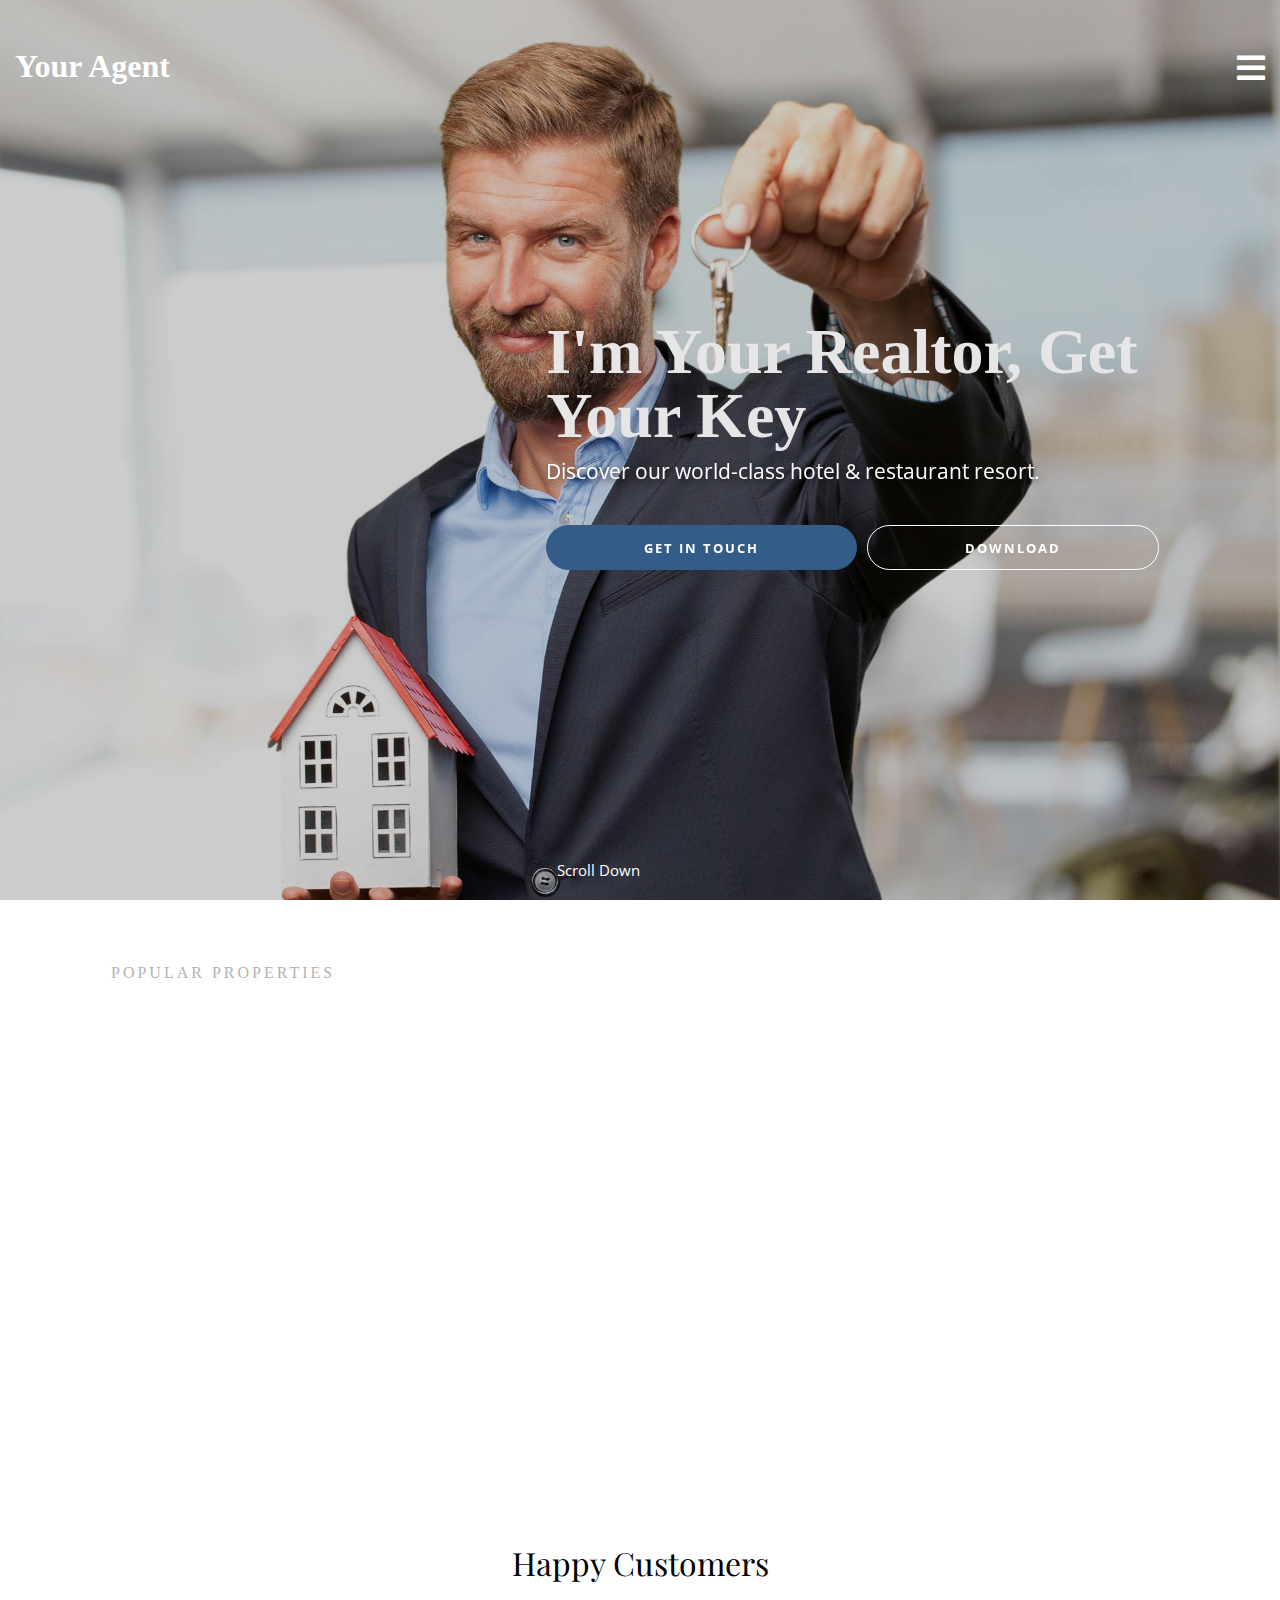
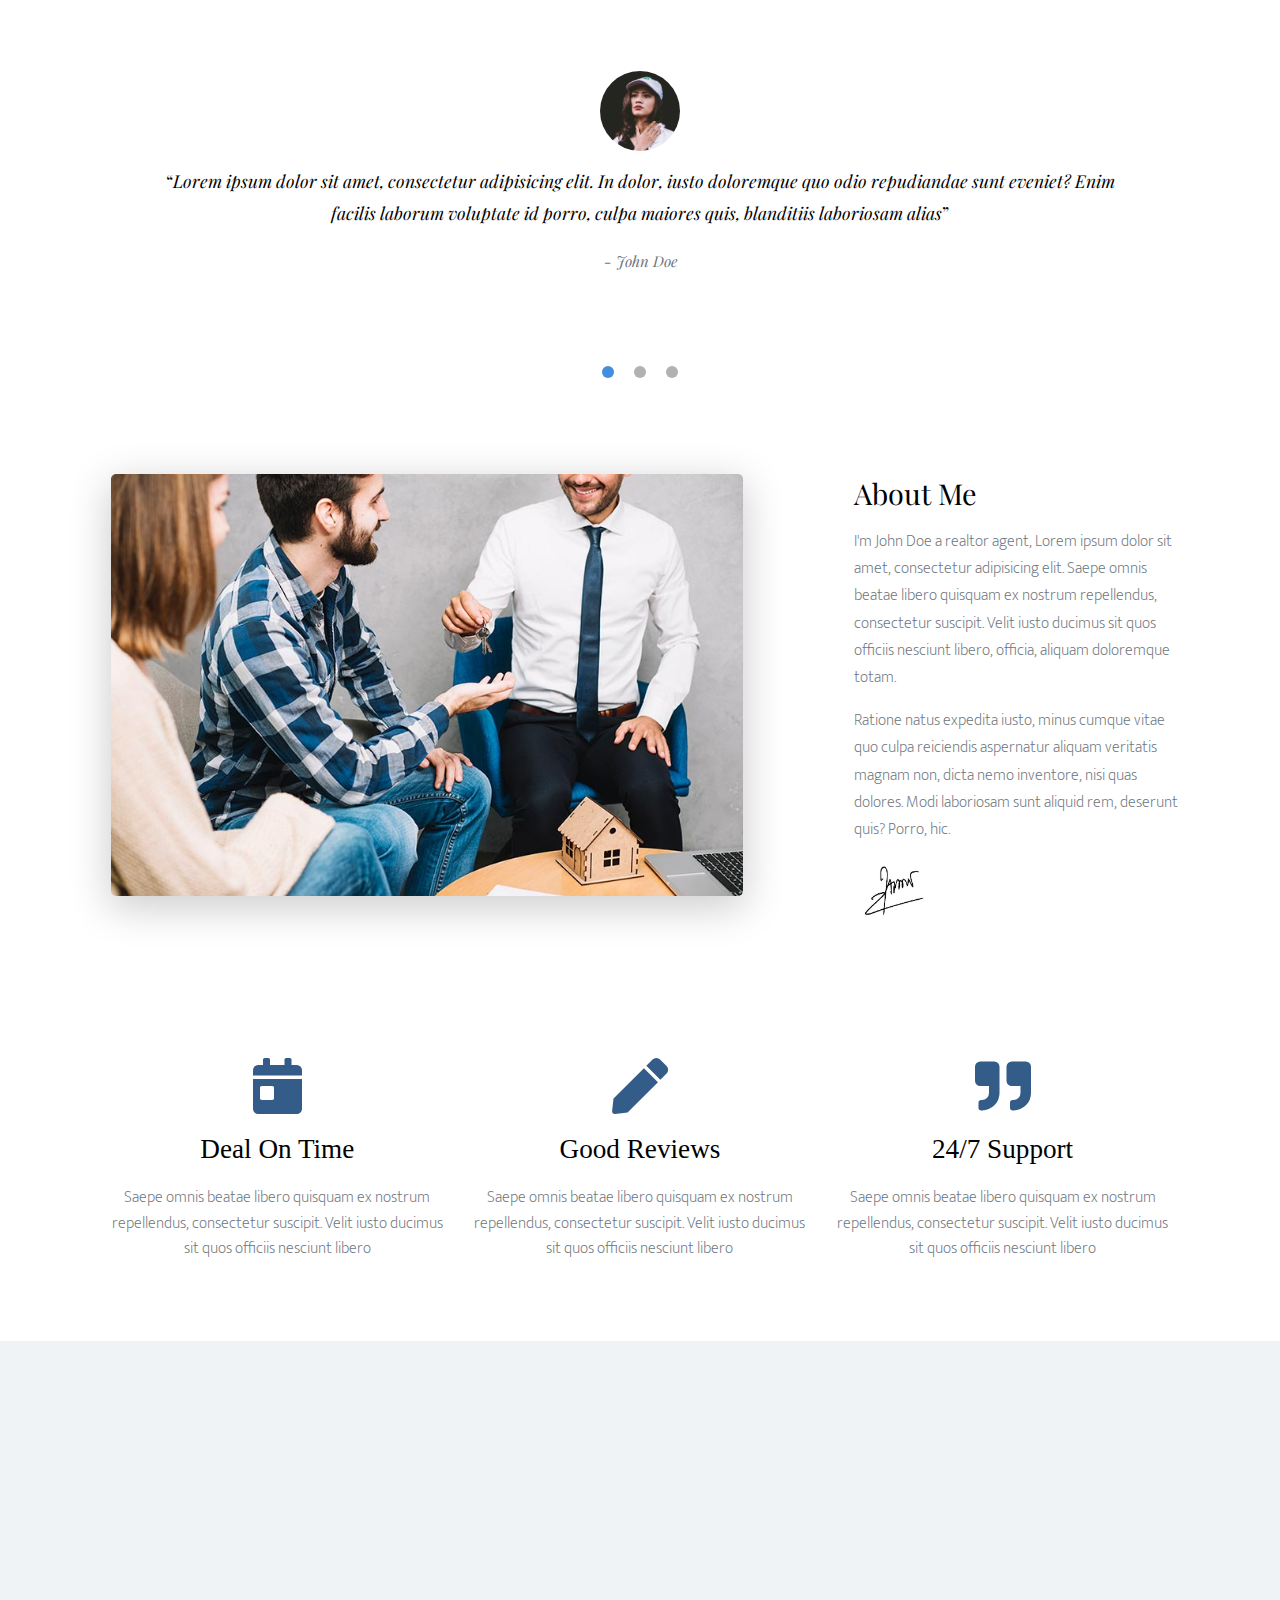
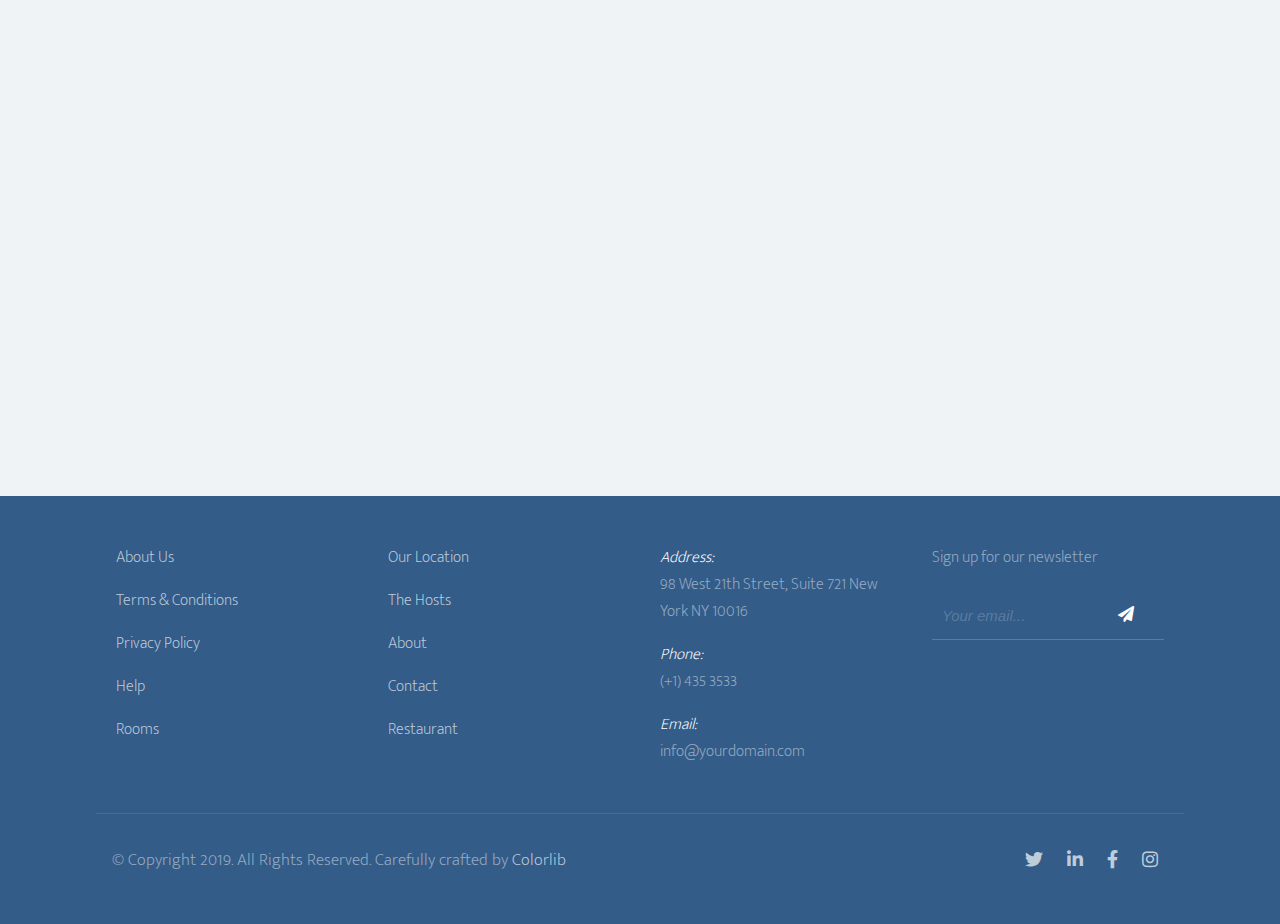
<file: index.html>
<!DOCTYPE html>
<html lang="en">

<head>
    <meta charset="UTF-8">
    <meta name="viewport" content="width=device-width, initial-scale=1.0">
    <title>YourAgent - Colorlib Website Template</title>
    <link rel="stylesheet" href="sass/nav_footer.css">
    <link rel="stylesheet" href="sass/index.css">
    <link rel="stylesheet" href="https://cdnjs.cloudflare.com/ajax/libs/font-awesome/5.12.1/css/all.min.css">
    <link href="https://fonts.googleapis.com/css?family=Mukta+Mahee&display=swap" rel="stylesheet">
    <link href="https://fonts.googleapis.com/css?family=Playfair+Display&display=swap" rel="stylesheet">
    <link href="https://fonts.googleapis.com/css?family=Open+Sans:300|Roboto:100&display=swap" rel="stylesheet">
    <link href="https://fonts.googleapis.com/css?family=Mukta+Mahee:200&display=swap" rel="stylesheet">
    <link rel="prefetch stylesheet" href="https://kit-pro.fontawesome.com/releases/v5.12.1/css/pro.min.css">
    <link href="https://unpkg.com/aos@2.3.1/dist/aos.css" rel="stylesheet">
    <script src="https://cdnjs.cloudflare.com/ajax/libs/jquery/3.5.1/jquery.min.js"></script>
</head>

<body>
    <!-- Header -->
    <header>
        <div class="row">
            <div class="col-md-6 col-8">
                <h2><a href="index.html">Your agent</a></h2>
            </div>
            <div class="col-md-6 col-4">
                <button type="button" onclick="openNav()">
                    <i class="fas fa-bars"></i>
                </button>

                <nav id="hidden_menu">
                    <div class="container">
                        <div class="row">
                            <div class="col-md-6 col-12">
                                <div class="menu">
                                    <ul class="menu_list">
                                        <li class="active"><a href="index.html">Home</a></li>
                                        <li><a href="about.html">About</a></li>
                                        <li><a href="blog.html">Blog</a></li>
                                        <li><a href="contact.html">Contact</a></li>
                                    </ul>
                                </div>
                            </div>

                            <div class="col-md-3 col-12">
                                <h3>CONTACT INFO</h3>
                                <ul class="contact_list">
                                    <li>98 West 21th Street, Suite 721 <br>
                                        New York NY 10016
                                    </li>
                                    <li>info@yourdomain.com</li>
                                    <li>(+1) 435 3533</li>
                                </ul>
                            </div>

                            <div class="col-md-3 col-12">
                                <h3>CONNECT WITH US</h3>
                                <ul class="contact_list">
                                    <li><a href="#">Twitter</a></li>
                                    <li><a href="#">Facebook</a></li>
                                    <li><a href="#">Instagram</a></li>
                                </ul>
                            </div>
                        </div>
                    </div>
                    <div class="icon">
                        <button class="closebtn" onclick="closeNav()">&#10005;</button>
                    </div>
                </nav>
            </div>
        </div>
    </header>

    <!-- Section 1 -->
    <section class="main_section" style="background-image: url(img/hero_1.jpg);">
        <div class="overlay"></div>
        <div class="container">
            <div class="main_section__typo" data-aos="fade-up">
                <h1 class="main_section__typo__heading">
                    I'm your realtor, get your key
                </h1>
                <p class="main_section__typo__text">
                    Discover our world-class hotel & restaurant resort.
                </p>
                <div class="main_section__typo__button__holder">
                    <a class="main_section__typo__button" href="javascript:void(0)">Get in touch</a>
                    <a class="main_section__typo__button main_section__typo__button--secondary"
                        href="javascript:void(0)" download="youragent">download</a>
                </div>
            </div>
            <div class="scroll"><a href="#next_section"><span></span><span></span> Scroll Down</a></div>
        </div>
    </section>

    <!-- Section 2 -->
    <section id="next_section" class="properties">
        <div class="container">
            <h2>Popular Properties</h2>
            <div class="row">

                <div class="col-md-3 col-xs-6 col-12" data-aos="fade-up">
                    <a href="properties.html"><img src="img/img_1.jpg" alt="img"></a>
                    <h3>
                        <a href="properties.html">$3,450</a>
                    </h3>
                    <p>46 Brookflower Rd, Houston TX</p>
                </div>

                <div class="col-md-3 col-xs-6 col-12" data-aos="fade-up" data-aos-delay="100">
                    <a href="properties.html"><img src="img/img_2.jpg" alt="img"></a>
                    <h3>
                        <a href="properties.html">$1,650</a>
                    </h3>
                    <p>2724 20th Ave N, Houston TX</p>
                </div>

                <div class="col-md-3 col-xs-6 col-12" data-aos="fade-up" data-aos-delay="200">
                    <a href="properties.html"><img src="img/img_3.jpg" alt="img"></a>
                    <h3>
                        <a href="properties.html">$3,200</a>
                    </h3>
                    <p>16321 Lone Corral Ct, Houston TX</p>
                </div>

                <div class="col-md-3 col-xs-6 col-12" data-aos="fade-up" data-aos-delay="300">
                    <a href="properties.html"><img src="img/img_4.jpg" alt="img"></a>
                    <h3>
                        <a href="properties.html">$1,200</a>
                    </h3>
                    <p>4029 26th Ave S, Houston TX</p>
                </div>

                <div class="col-md-3 col-xs-6 col-12" data-aos="fade-up" data-aos-delay="400">
                    <a href="properties.html"><img src="img/img_1.jpg" alt="img"></a>
                    <h3>
                        <a href="properties.html">$3,450</a>
                    </h3>
                    <p>46 Brookflower Rd, Houston TX</p>
                </div>

                <div class="col-md-3 col-xs-6 col-12" data-aos="fade-up" data-aos-delay="500">
                    <a href="properties.html"><img src="img/img_2.jpg" alt="img"></a>
                    <h3>
                        <a href="properties.html">$1,650</a>
                    </h3>
                    <p>2724 20th Ave N, Houston TX</p>
                </div>

                <div class="col-md-3 col-xs-6 col-12" data-aos="fade-up" data-aos-delay="600">
                    <a href="properties.html"><img src="img/img_3.jpg" alt="img"></a>
                    <h3>
                        <a href="properties.html">$3,200</a>
                    </h3>
                    <p>16321 Lone Corral Ct, Houston TX</p>
                </div>

                <div class="col-md-3 col-xs-6 col-12" data-aos="fade-up" data-aos-delay="700">
                    <a href="properties.html"><img src="img/img_4.jpg" alt="img"></a>
                    <h3>
                        <a href="properties.html">$1,200</a>
                    </h3>
                    <p>4029 26th Ave S, Houston TX</p>
                </div>
            </div>
        </div>

    </section>

    <!-- Section 3 -->
    <section class="customers">
        <div class="container">
            <h2>Happy customers</h2>
            <div class="carousel_container">
                <div class="carousel_slide">
                    <div class="carousel_item carousel_item--cloned">
                        <img src="img/person_1.jpg" alt="person img">
                        <p><q><em>Lorem ipsum dolor sit amet, consectetur adipisicing elit. In dolor, iusto doloremque
                                    quo odio
                                    repudiandae sunt eveniet? Enim facilis laborum voluptate id porro, culpa maiores
                                    quis,
                                    blanditiis
                                    laboriosam alias</em></q></p>
                        <div class="author"><em>- John Doe</em></div>
                    </div>
                    <div class="carousel_item">
                        <img src="img/person_1.jpg" alt="person img">
                        <p><q><em>Lorem ipsum dolor sit amet, consectetur adipisicing elit. In dolor, iusto doloremque
                                    quo odio
                                    repudiandae sunt eveniet? Enim facilis laborum voluptate id porro, culpa maiores
                                    quis,
                                    blanditiis
                                    laboriosam alias</em></q></p>
                        <div class="author"><em>- John Doe</em></div>
                    </div>
                    <div class="carousel_item">
                        <img src="img/person_2.jpg" alt="person img">
                        <p><q><em>Lorem ipsum dolor sit amet, consectetur adipisicing elit. In dolor, iusto doloremque
                                    quo odio
                                    repudiandae sunt eveniet? Enim facilis laborum voluptate id porro, culpa maiores
                                    quis,
                                    blanditiis
                                    laboriosam alias</em></q></p>
                        <div class="author"><em>- John Doe</em></div>
                    </div>
                    <div class="carousel_item">
                        <img src="img/person_3.jpg" alt="person img">
                        <p><q><em>Lorem ipsum dolor sit amet, consectetur adipisicing elit. In dolor, iusto doloremque
                                    quo odio
                                    repudiandae sunt eveniet? Enim facilis laborum voluptate id porro, culpa maiores
                                    quis,
                                    blanditiis
                                    laboriosam alias</em></q></p>
                        <div class="author"><em>- John Doe</em></div>
                    </div>
                    <div class="carousel_item carousel_item--cloned">
                        <img src="img/person_1.jpg" alt="person img">
                        <p><q><em>Lorem ipsum dolor sit amet, consectetur adipisicing elit. In dolor, iusto doloremque
                                    quo odio
                                    repudiandae sunt eveniet? Enim facilis laborum voluptate id porro, culpa maiores
                                    quis,
                                    blanditiis
                                    laboriosam alias</em></q></p>
                        <div class="author"><em>- John Doe</em></div>
                    </div>
                </div>

                <ul class="carousel_dots">
                    <li class="slide-active">
                        <button>1</button>
                    </li>
                    <li class="">
                        <button>2</button>
                    </li>
                    <li class="">
                        <button>3</button>
                    </li>
                </ul>
            </div>


        </div>

    </section>

    <!-- Section 4 -->
    <section class="about">
        <div class="container">
            <div class="row">
                <div class="col-md-8 col-12">
                    <img src="img/about_1.jpg" class="about_img" alt="">
                </div>
                <div class="col-md-4 col-12">
                    <h3>About me</h3>
                    <p>I'm John Doe a realtor agent, Lorem ipsum dolor sit amet, consectetur adipisicing elit. Saepe
                        omnis beatae libero quisquam ex nostrum repellendus, consectetur suscipit. Velit iusto ducimus
                        sit quos officiis nesciunt libero, officia, aliquam doloremque totam.</p>
                    <p>Ratione natus expedita iusto, minus cumque vitae quo culpa reiciendis aspernatur aliquam
                        veritatis magnam non, dicta nemo inventore, nisi quas dolores. Modi laboriosam sunt aliquid rem,
                        deserunt quis? Porro, hic.</p>
                    <p><img src="img/signature.jpg" alt=""></p>
                </div>
            </div>
        </div>
    </section>

    <!-- Section 5 -->
    <section class="support">
        <div class="container">
            <div class="row">
                <div class="col-md-4 col-12">
                    <i class="fas fa-calendar-day"></i>
                    <h3>Deal On Time</h3>
                    <p>Saepe omnis beatae libero quisquam ex nostrum repellendus, consectetur suscipit. Velit iusto
                        ducimus sit quos officiis nesciunt libero</p>
                </div>
                <div class="col-md-4 col-12">
                    <i class="fas fa-pen"></i>
                    <h3>Good Reviews</h3>
                    <p>Saepe omnis beatae libero quisquam ex nostrum repellendus, consectetur suscipit. Velit iusto
                        ducimus sit quos officiis nesciunt libero</p>
                </div>
                <div class="col-md-4 col-12">
                    <i class="fas fa-quote-right"></i>
                    <h3>24/7 Support</h3>
                    <p>Saepe omnis beatae libero quisquam ex nostrum repellendus, consectetur suscipit. Velit iusto
                        ducimus sit quos officiis nesciunt libero</p>
                </div>
            </div>
        </div>

    </section>

    <!-- Section 6 -->
    <section class="recent_posts">
        <div class="container">
            <div class="col-md-8 col-12" data-aos="fade-up">
                <h3>Recent Blog Post</h3>
                <p>Lorem ipsum dolor sit amet, consectetur adipisicing elit. In dolor, iusto doloremque quo odio
                    repudiandae sunt eveniet? Enim facilis laborum voluptate id porro, culpa maiores quis,
                    blanditiis laboriosam alias. Sed.</p>
            </div>

            <div class="row">
                <div class="col-md-4 col-xs-6 col-12" data-aos="fade-up" data-aos-delay="100">
                    <div class="card">
                        <a href="#"><img src="img/img_1.jpg" alt=""></a>
                        <div class="card_body">
                            <div class="date">February 26, 2018</div>
                            <p>
                                <a href="#">How to pick right realtor?</a>
                            </p>
                        </div>
                    </div>
                </div>

                <div class="col-md-4 col-xs-6 col-12" data-aos="fade-up" data-aos-delay="200">
                    <div class="card">
                        <a href="#"><img src="img/img_2.jpg" alt=""></a>
                        <div class="card_body">
                            <div class="date">February 26, 2018</div>
                            <p>
                                <a href="#">How to pick right realtor?</a>
                            </p>
                        </div>
                    </div>
                </div>

                <div class="col-md-4 col-xs-6 col-12" data-aos="fade-up" data-aos-delay="300">
                    <div class="card">
                        <a href="#"><img src="img/img_3.jpg" alt=""></a>
                        <div class="card_body">
                            <div class="date">February 26, 2018</div>
                            <p>
                                <a href="#">How to pick right realtor?</a>
                            </p>
                        </div>
                    </div>
                </div>

            </div>
        </div>
    </section>

    <!-- Footer -->
    <footer>
        <div class="container">
            <div class="row">
                <div class="col-md-4 col-12">
                    <ul class="footer_list">
                        <li><a href="#">about us</a></li>
                        <li><a href="#">terms & conditions</a></li>
                        <li><a href="#">privacy policy</a></li>
                        <li><a href="#">help</a></li>
                        <li><a href="#">rooms</a></li>
                    </ul>
                </div>
                <div class="col-md-4 col-12">
                    <ul class="footer_list">
                        <li><a href="#">our location</a></li>
                        <li><a href="#">the hosts</a></li>
                        <li><a href="#">about</a></li>
                        <li><a href="#">contact</a></li>
                        <li><a href="#">restaurant</a></li>
                    </ul>
                </div>
                <div class="col-md-4 col-12">
                    <div class="footer_contact">
                        <p class="italic">Address:</p>
                        <p>98 West 21th Street, Suite 721 New York NY 10016</p>
                    </div>
                    <div class="footer_contact">
                        <p class="italic">Phone:</p>
                        <p>(+1) 435 3533</p>
                    </div>
                    <div class="footer_contact">
                        <p class="italic">Email:</p>
                        <p>info@yourdomain.com</p>
                    </div>
                </div>
                <div class="col-md-4 col-12">
                    <p class="sign_up">Sign up for our newsletter</p>
                    <form action="">
                        <div class="form_group">
                            <input type="email" placeholder="Your email...">
                            <button type="submit">
                                <span><i class="fas fa-paper-plane"></i></span>
                            </button>
                        </div>
                    </form>
                </div>

            </div>

            <div class="copyright">
                <div class="col-md-6 col-12">
                    © Copyright 2019. All Rights Reserved. Carefully crafted by <a href="#">Colorlib</a>
                </div>
                <div class="col-md-6 col-12">
                    <div class="icons">
                        <a href="#"><span><i class="fab fa-twitter"></i></span></a>
                        <a href="#"><span><i class="fab fa-linkedin-in"></i></span></a>
                        <a href="#"><span><i class="fab fa-facebook-f"></i></span></a>
                        <a href="#"><span><i class="fab fa-instagram"></i></span></a>
                    </div>
                </div>
            </div>
        </div>
    </footer>


    <script src="js/nav.js"></script>
    <script src="js/scrollDown.js"></script>
    <script src="https://unpkg.com/aos@2.3.1/dist/aos.js"></script>

    <script>

        AOS.init({
            duration: 1200,
        });

        // Carousel
        var carouselSlide = document.querySelector(".carousel_slide");
        var carouselItems = document.querySelectorAll(".carousel_item");
        var carouselDots = document.querySelectorAll(".carousel_dots > li");


        // Counter
        var Item_length = carouselDots.length;
        var size = carouselItems[0].clientWidth;
        var progress = false; // prevent double click on arrow
        var easeInOutExpo = "cubic-bezier(.71,.37,.22,.98)";
        var counter = {
            value: 1,
            increment: function () {
                this.setValue(this.value + 1);
            },
            decrement: function () {
                this.setValue(this.value - 1);
            },
            setValue: function (newVal) {
                if (this.value <= 0 || this.value >= carouselItems.length - 1 || !!progress)
                    return;
                if (
                    this.value === newVal ||
                    newVal < 0 ||
                    newVal > carouselItems.length - 1
                )
                    return;

                carouselDots[this.value - 1].classList.remove("slide-active");
                this.value = newVal;

                if (this.value === 0)
                    carouselDots[Item_length - 1].classList.add("slide-active");
                else if (this.value === carouselItems.length - 1)
                    carouselDots[0].classList.add("slide-active");
                else carouselDots[this.value - 1].classList.add("slide-active");

                progress = true;
                carouselSlide.style.transition = `transform 1s ${easeInOutExpo}`;
                carouselSlide.style.transform = `translateX(${-size * this.value}px)`;
                resetTimer();
            }
        };

        var carousel_interval = setInterval(() => {
            counter.increment();
        }, 4000);

        var resetTimer = function () {
            clearInterval(carousel_interval);
            carousel_interval = setInterval(() => {
                counter.increment();
            }, 4000);
        };

        carouselSlide.style.transform = `translateX(${-size * counter.value}px)`;

        window.addEventListener("resize", function (e) {
            size = carouselItems[0].clientWidth;
            carouselSlide.style.transform = `translateX(${-size * counter.value}px)`;
        });


        carouselSlide.addEventListener("transitionend", function (e) {
            carouselSlide.style.transition = "";
            progress = false;

            if (
                carouselItems[counter.value].classList.contains("carousel_item--cloned")
            ) {
                if (counter.value === 0) counter.value = carouselItems.length - 3;
                else counter.value = 1;

                carouselSlide.style.transform = `translateX(${-size * counter.value}px)`;
            }
        });

        carouselDots.forEach((dot, index) => {
            let dot_button = dot.querySelector("button");

            dot_button.addEventListener("click", function (e) {
                counter.setValue(index + 1);
            });
        });

    </script>

</body>

</html>
</file>
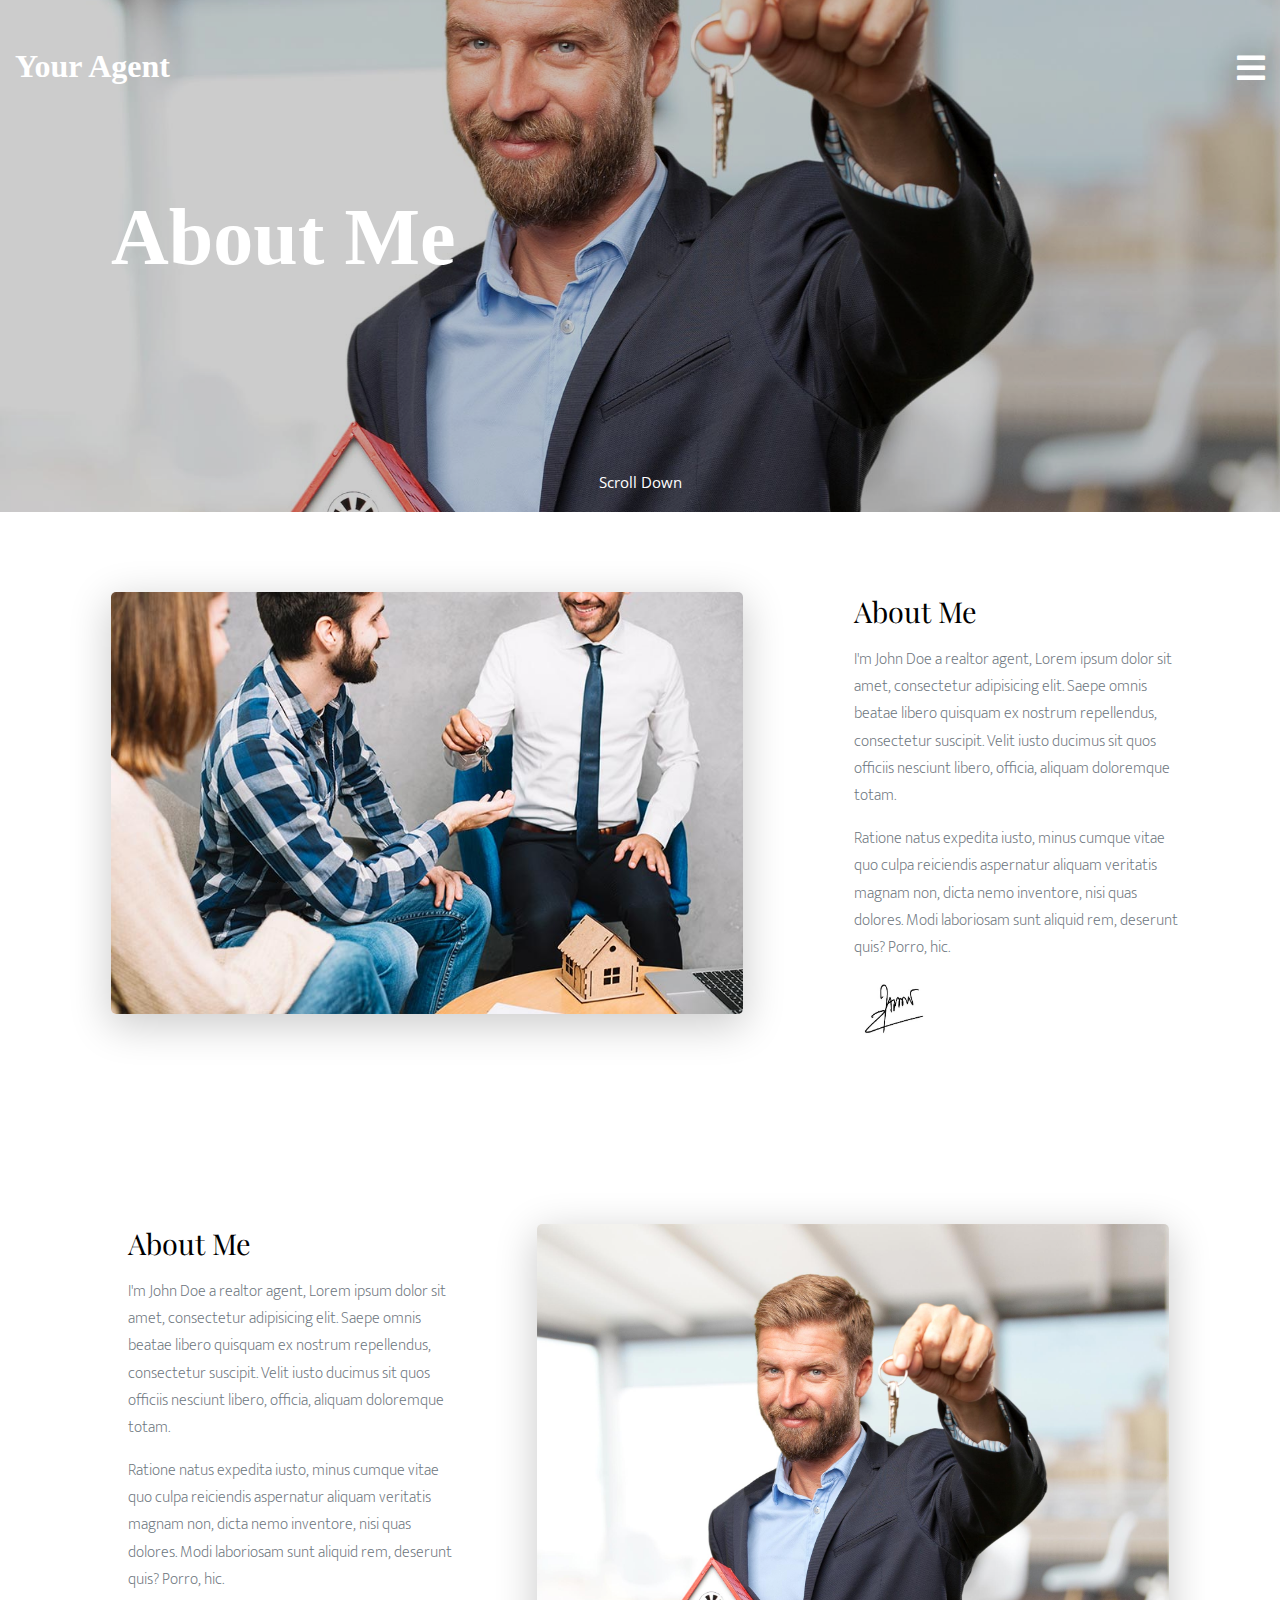
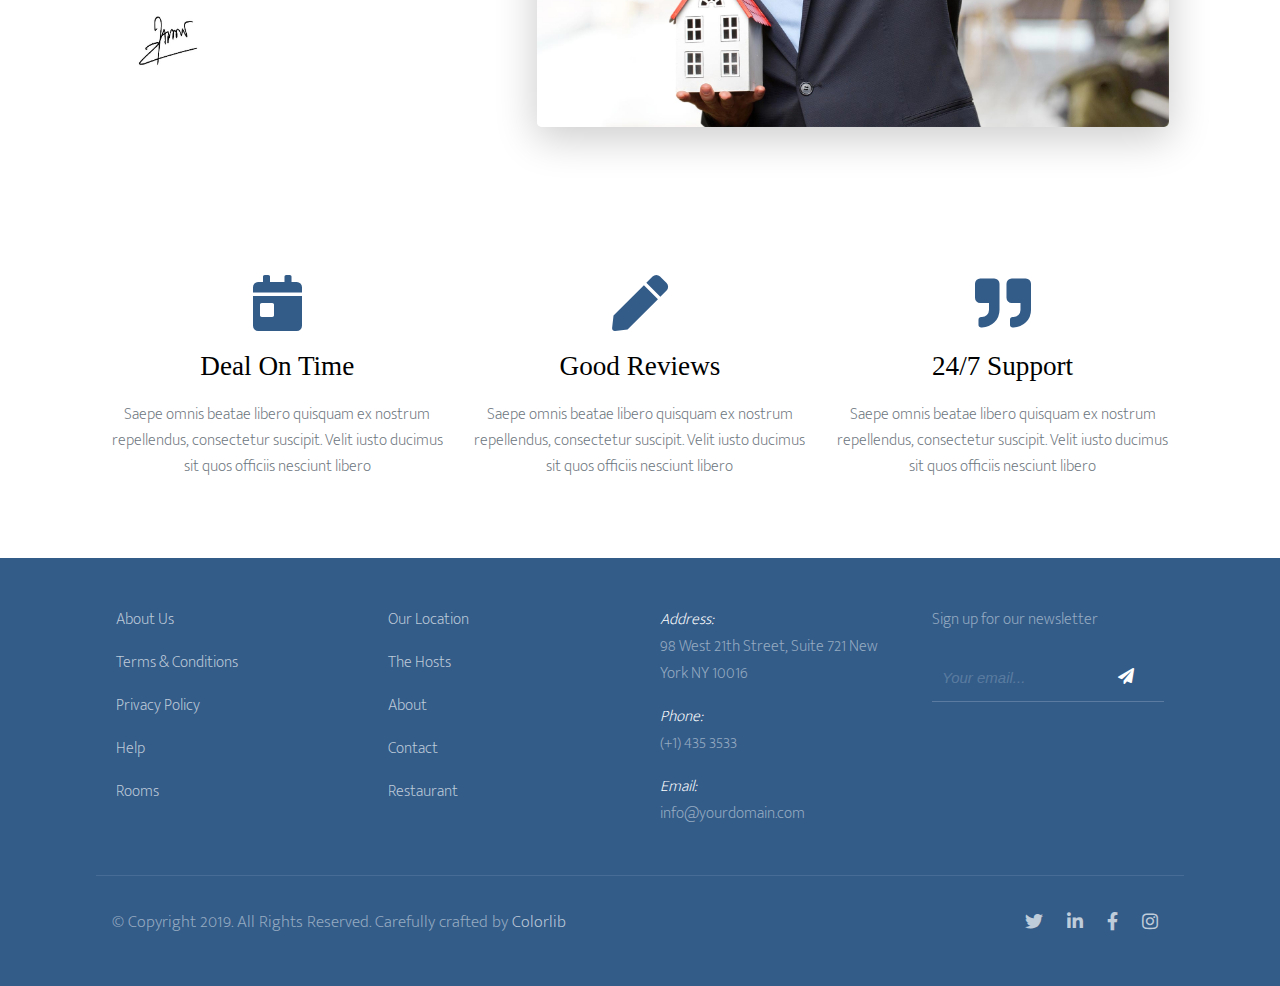
<file: about.html>
<!DOCTYPE html>
<html lang="en">

<head>
    <meta charset="UTF-8">
    <meta name="viewport" content="width=device-width, initial-scale=1.0">
    <title>Colorlib | Free Bootstrap Website Template</title>
    <link rel="stylesheet" href="sass/nav_footer.css">
    <link rel="stylesheet" href="sass/about.css">
    <link rel="stylesheet" href="https://cdnjs.cloudflare.com/ajax/libs/font-awesome/5.12.1/css/all.min.css">
    <link href="https://fonts.googleapis.com/css?family=Mukta+Mahee&display=swap" rel="stylesheet">
    <link href="https://fonts.googleapis.com/css?family=Playfair+Display&display=swap" rel="stylesheet">
    <link href="https://fonts.googleapis.com/css?family=Open+Sans:300|Roboto:100&display=swap" rel="stylesheet">
    <link href="https://fonts.googleapis.com/css?family=Mukta+Mahee:200&display=swap" rel="stylesheet">
    <script src="https://cdnjs.cloudflare.com/ajax/libs/jquery/3.5.1/jquery.min.js"></script>
</head>

<body>

    <!-- Header -->
    <header>
        <div class="row">
            <div class="col-md-6 col-8">
                <h2><a href="index.html">Your agent</a></h2>
            </div>
            <div class="col-md-6 col-4">
                <button type="button" onclick="openNav()"><i class="fas fa-bars"></i></button>
                <nav id="hidden_menu">
                    <div class="container">
                        <div class="row">
                            <div class="col-md-6 col-12">
                                <div class="menu">
                                    <ul class="menu_list">
                                        <li><a href="index.html">Home</a></li>
                                        <li class="active"><a href="about.html">About</a></li>
                                        <li><a href="blog.html">Blog</a></li>
                                        <li><a href="contact.html">Contact</a></li>
                                    </ul>
                                </div>
                            </div>

                            <div class="col-md-3 col-12">
                                <h3>CONTACT INFO</h3>
                                <ul class="contact_list">
                                    <li>98 West 21th Street, Suite 721
                                        <br> New York NY 10016</li>
                                    <li>info@yourdomain.com</li>
                                    <li>(+1) 435 3533</li>
                                </ul>
                            </div>

                            <div class="col-md-3 col-12">
                                <h3>CONNECT WITH US</h3>
                                <ul class="contact_list">
                                    <li><a href="#">Twitter</a></li>
                                    <li><a href="#">Facebook</a></li>
                                    <li><a href="#">Instagram</a></li>
                                </ul>
                            </div>



                        </div>
                    </div>
                    <div class="icon">
                        <button class="closebtn" onclick="closeNav()">&#10005;</button>
                    </div>
                </nav>
            </div>
        </div>

    </header>

    <!-- Section 1 -->
    <section class="main_section">
        <div class="overlay"></div>
        <div class="container">
            <div class="row">
                <div class="col-md-12 col-12">
                    <h1>About me</h1>
                </div>

            </div>
            <div class="scroll"><a href="#next_section"><span></span><span></span> Scroll Down</a></div>
        </div>

    </section>

    <!-- Section 2 -->
    <section id="next_section" class="about">
        <div class="container">
            <div class="row">
                <div class="col-md-8 col-12">
                    <img src="img/about_1.jpg" class="about_img" alt="">
                </div>
                <div class="col-md-4 col-12">
                    <h3>About me</h3>
                    <p>I'm John Doe a realtor agent, Lorem ipsum dolor sit amet, consectetur adipisicing elit. Saepe
                        omnis beatae libero quisquam ex nostrum repellendus, consectetur suscipit. Velit iusto ducimus
                        sit quos officiis nesciunt libero, officia, aliquam doloremque totam.</p>
                    <p>Ratione natus expedita iusto, minus cumque vitae quo culpa reiciendis aspernatur aliquam
                        veritatis magnam non, dicta nemo inventore, nisi quas dolores. Modi laboriosam sunt aliquid rem,
                        deserunt quis? Porro, hic.</p>
                    <p><img src="img/signature.jpg" alt=""></p>
                </div>
            </div>
        </div>
    </section>

    <!-- Section 3 -->
    <section class="about about_2">
        <div class="container">
            <div class="row">
                <div class="col-md-4 col-12 mr">
                    <h3>About me</h3>
                    <p>I'm John Doe a realtor agent, Lorem ipsum dolor sit amet, consectetur adipisicing elit. Saepe
                        omnis beatae libero quisquam ex nostrum repellendus, consectetur suscipit. Velit iusto ducimus
                        sit quos officiis nesciunt libero, officia, aliquam doloremque totam.</p>
                    <p>Ratione natus expedita iusto, minus cumque vitae quo culpa reiciendis aspernatur aliquam
                        veritatis magnam non, dicta nemo inventore, nisi quas dolores. Modi laboriosam sunt aliquid rem,
                        deserunt quis? Porro, hic.</p>
                    <p><img src="img/signature.jpg" alt=""></p>
                </div>
                <div class="col-md-8 col-12">
                    <img src="img/hero_1.jpg" class="about_img" alt="">
                </div>

            </div>
        </div>
    </section>

    <!-- Section 4 -->
    <section class="support">
        <div class="container">
            <div class="row">
                <div class="col-md-4 col-12">
                    <i class="fas fa-calendar-day"></i>
                    <h3>Deal On Time</h3>
                    <p>Saepe omnis beatae libero quisquam ex nostrum repellendus, consectetur suscipit. Velit iusto
                        ducimus sit quos officiis nesciunt libero</p>
                </div>
                <div class="col-md-4 col-12">
                    <i class="fas fa-pen"></i>
                    <h3>Good Reviews</h3>
                    <p>Saepe omnis beatae libero quisquam ex nostrum repellendus, consectetur suscipit. Velit iusto
                        ducimus sit quos officiis nesciunt libero</p>
                </div>
                <div class="col-md-4 col-12">
                    <i class="fas fa-quote-right"></i>
                    <h3>24/7 Support</h3>
                    <p>Saepe omnis beatae libero quisquam ex nostrum repellendus, consectetur suscipit. Velit iusto
                        ducimus sit quos officiis nesciunt libero</p>
                </div>
            </div>
        </div>

    </section>

    <!-- Footer -->
    <footer>
        <div class="container">
            <div class="row">
                <div class="col-md-4 col-12">
                    <ul class="footer_list">
                        <li><a href="#">about us</a></li>
                        <li><a href="#">terms & conditions</a></li>
                        <li><a href="#">privacy policy</a></li>
                        <li><a href="#">help</a></li>
                        <li><a href="#">rooms</a></li>
                    </ul>
                </div>
                <div class="col-md-4 col-12">
                    <ul class="footer_list">
                        <li><a href="#">our location</a></li>
                        <li><a href="#">the hosts</a></li>
                        <li><a href="#">about</a></li>
                        <li><a href="#">contact</a></li>
                        <li><a href="#">restaurant</a></li>
                    </ul>
                </div>
                <div class="col-md-4 col-12">
                    <div class="footer_contact">
                        <p class="italic">Address:</p>
                        <p>98 West 21th Street, Suite 721 New York NY 10016</p>
                    </div>
                    <div class="footer_contact">
                        <p class="italic">Phone:</p>
                        <p>(+1) 435 3533</p>
                    </div>
                    <div class="footer_contact">
                        <p class="italic">Email:</p>
                        <p>info@yourdomain.com</p>
                    </div>
                </div>
                <div class="col-md-4 col-12">
                    <p class="sign_up">Sign up for our newsletter</p>
                    <form action="">
                        <div class="form_group">
                            <input type="email" placeholder="Your email...">
                            <button type="submit">
                                <span><i class="fas fa-paper-plane"></i></span>
                            </button>
                        </div>
                    </form>
                </div>

            </div>

            <div class="copyright">
                <div class="col-md-6 col-12">
                    © Copyright 2019. All Rights Reserved. Carefully crafted by <a href="#">Colorlib</a>
                </div>
                <div class="col-md-6 col-12">
                    <div class="icons">
                        <a href="#"><span><i class="fab fa-twitter"></i></span></a>
                        <a href="#"><span><i class="fab fa-linkedin-in"></i></span></a>
                        <a href="#"><span><i class="fab fa-facebook-f"></i></span></a>
                        <a href="#"><span><i class="fab fa-instagram"></i></span></a>
                    </div>
                </div>
            </div>
        </div>
    </footer>


    <script src="js/nav.js"></script>
    <script src="js/scrollDown.js"></script>

</body>

</html>
</file>
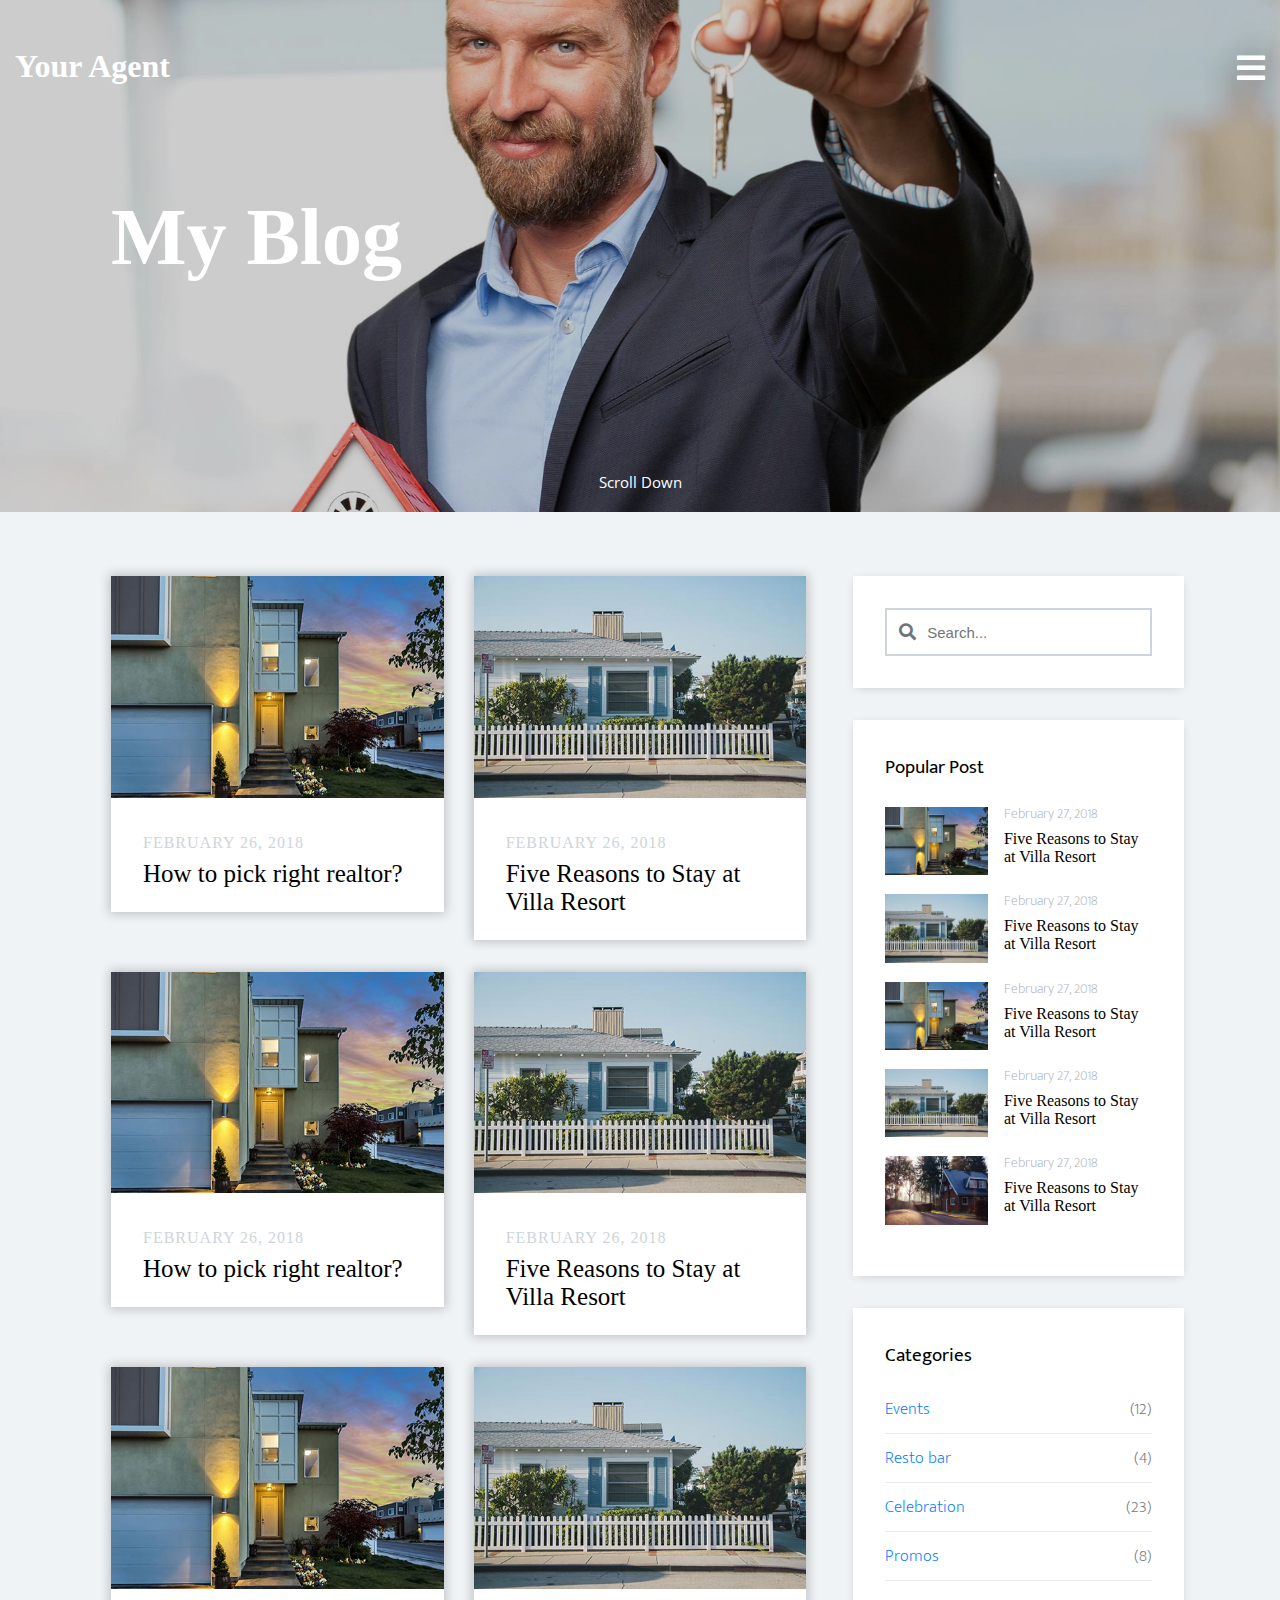
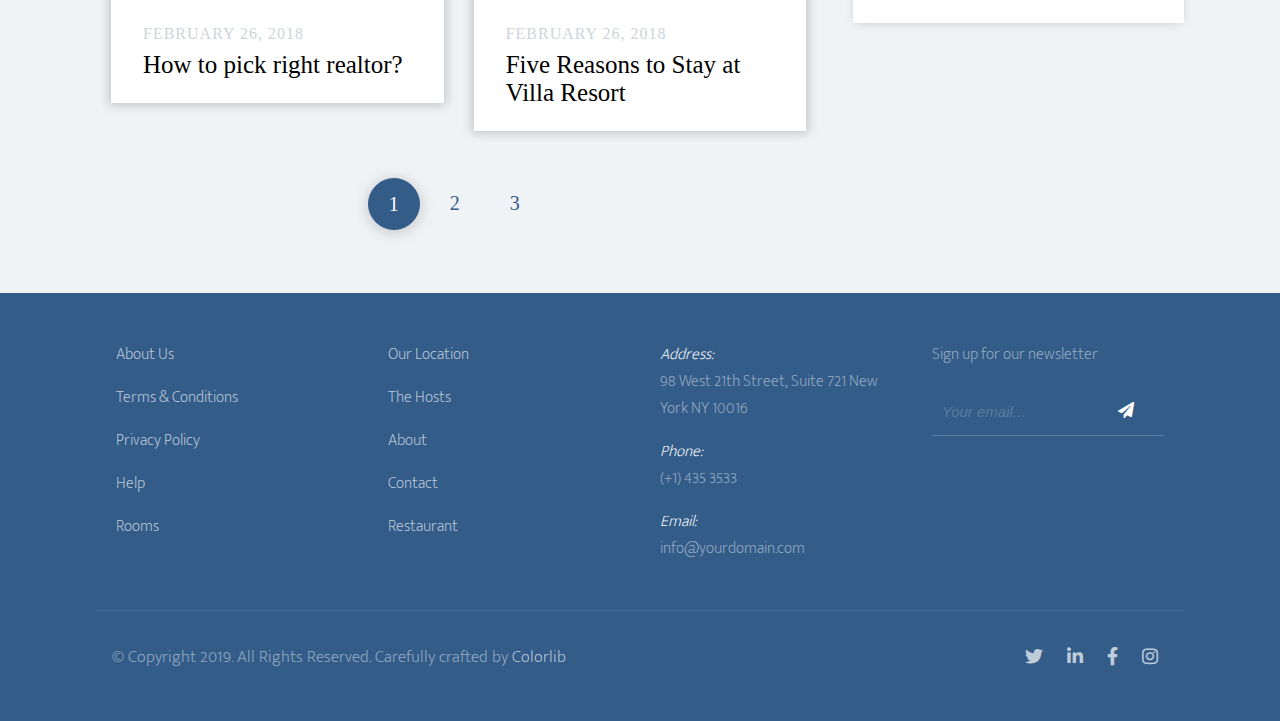
<file: blog.html>
<!DOCTYPE html>
<html lang="en">

<head>
    <meta charset="UTF-8">
    <meta name="viewport" content="width=device-width, initial-scale=1.0">
    <title>Colorlib | Free Bootstrap Website Template</title>
    <link rel="stylesheet" href="sass/nav_footer.css">
    <link rel="stylesheet" href="sass/blog.css">
    <link rel="stylesheet" href="https://cdnjs.cloudflare.com/ajax/libs/font-awesome/5.12.1/css/all.min.css">
    <link href="https://fonts.googleapis.com/css?family=Mukta+Mahee&display=swap" rel="stylesheet">
    <link href="https://fonts.googleapis.com/css?family=Playfair+Display&display=swap" rel="stylesheet">
    <link href="https://fonts.googleapis.com/css?family=Open+Sans:300|Roboto:100&display=swap" rel="stylesheet">
    <link href="https://fonts.googleapis.com/css?family=Mukta+Mahee:200&display=swap" rel="stylesheet">
    <script src="https://cdnjs.cloudflare.com/ajax/libs/jquery/3.5.1/jquery.min.js"></script>
</head>

<body>

    <!-- Header -->
    <header>
        <div class="row">
            <div class="col-md-6 col-8">
                <h2><a href="index.html">Your agent</a></h2>
            </div>
            <div class="col-md-6 col-4">
                <button type="button" onclick="openNav()"><i class="fas fa-bars"></i></button>

                <nav id="hidden_menu">
                    <div class="container">
                        <div class="row">
                            <div class="col-md-6 col-12">
                                <div class="menu">
                                    <ul class="menu_list">
                                        <li><a href="index.html">Home</a></li>
                                        <li><a href="about.html">About</a></li>
                                        <li class="active"><a href="blog.html">Blog</a></li>
                                        <li><a href="contact.html">Contact</a></li>
                                    </ul>
                                </div>
                            </div>
            
                            <div class="col-md-3 col-12">
                                <h3>CONTACT INFO</h3>
                                <ul class="contact_list">
                                    <li>98 West 21th Street, Suite 721
                                        <br> New York NY 10016</li>
                                    <li>info@yourdomain.com</li>
                                    <li>(+1) 435 3533</li>
                                </ul>
                            </div>
            
                            <div class="col-md-3 col-12">
                                <h3>CONNECT WITH US</h3>
                                <ul class="contact_list">
                                    <li><a href="#">Twitter</a></li>
                                    <li><a href="#">Facebook</a></li>
                                    <li><a href="#">Instagram</a></li>
                                </ul>
                            </div>
            
                        </div>
                    </div>
                    <div class="icon">
                        <button class="closebtn" onclick="closeNav()">&#10005;</button>
                    </div>
                </nav>
            </div>
        </div>

    </header>

    <!-- Section 1 -->
    <section class="main_section">
        <div class="overlay"></div>
        <div class="container">
            <div class="row">
                <div class="col-md-12 col-12">
                    <h1>My blog</h1>
                </div>

            </div>
            <div class="scroll"><a href="#next_section"><span></span><span></span> Scroll Down</a></div>
        </div>

    </section>

    <!-- Blog Posts Section -->
    <section id="next_section" class="blog_section">
        <div class="container">
            <div class="row">
                <div class="col-md-8 col-12">

                    <div class="row">
                        <div class="col-md-6 col-12">
                            <div class="card">
                                <a href="#"><img src="img/img_1.jpg" alt=""></a>
                                <div class="card_body">
                                    <p class="date">February 26, 2018</p>
                                    <a href="#">How to pick right realtor?</a>
                                </div>
                            </div>
                        </div>

                        <div class="col-md-6 col-12">
                            <div class="card">
                                <a href="#"><img src="img/img_2.jpg" alt=""></a>
                                <div class="card_body">
                                    <div class="date">February 26, 2018</div>
                                    <p>
                                        <a href="#">Five Reasons to Stay at Villa Resort</a>
                                    </p>
                                </div>
                            </div>
                        </div>

                    </div>

                    <div class="row">
                        <div class="col-md-6 col-12">
                            <div class="card">
                                <a href="#"><img src="img/img_1.jpg" alt=""></a>
                                <div class="card_body">
                                    <p class="date">February 26, 2018</p>
                                    <a href="#">How to pick right realtor?</a>
                                </div>
                            </div>
                        </div>

                        <div class="col-md-6 col-12">
                            <div class="card">
                                <a href="#"><img src="img/img_2.jpg" alt=""></a>
                                <div class="card_body">
                                    <div class="date">February 26, 2018</div>
                                    <p>
                                        <a href="#">Five Reasons to Stay at Villa Resort</a>
                                    </p>
                                </div>
                            </div>
                        </div>

                    </div>

                    <div class="row">
                        <div class="col-md-6 col-12">
                            <div class="card">
                                <a href="#"><img src="img/img_1.jpg" alt=""></a>
                                <div class="card_body">
                                    <p class="date">February 26, 2018</p>
                                    <a href="#">How to pick right realtor?</a>
                                </div>
                            </div>
                        </div>

                        <div class="col-md-6 col-12">
                            <div class="card">
                                <a href="#"><img src="img/img_2.jpg" alt=""></a>
                                <div class="card_body">
                                    <div class="date">February 26, 2018</div>
                                    <p>
                                        <a href="#">Five Reasons to Stay at Villa Resort</a>
                                    </p>
                                </div>
                            </div>
                        </div>

                    </div>

                    <ul class="pagination">
                        <li class="active"><a href="#" class="page_link">1</a></li>
                        <li><a href="#" class="page_link">2</a></li>
                        <li><a href="#" class="page_link">3</a></li>
                    </ul>

                </div>

                <div class="col-md-4 col-12 col_aside">
                    <div class="row">
                        <div class="col-md-12 col-12">

                            <form action="">
                                <div class="form_group">
                                    <input type="search" placeholder="Search...">
                                    <span class="search_icon"><i class="fas fa-search"></i></span>
                                </div>
                            </form>

                            <div class="side_box">
                                <h3>Popular post</h3>
                                <ul class="post_list">
                                    <li>
                                        <a href="blog_post.html" class="post_link">
                                            <div class="card_img">
                                                <img src="img/img_1.jpg" alt="">
                                            </div>
                                            <div class="card_body">
                                                <span class="date">February 27, 2018</span>
                                                <p href="#">Five Reasons to Stay at Villa Resort</p>
                                            </div>
                                        </a>
                                    </li>

                                    <li>
                                        <a href="blog_post.html" class="post_link">
                                            <div class="card_img">
                                                <img src="img/img_2.jpg" alt="">
                                            </div>
                                            <div class="card_body">
                                                <span class="date">February 27, 2018</span>
                                                <p href="#">Five Reasons to Stay at Villa Resort</p>
                                            </div>
                                        </a>
                                    </li>

                                    <li>
                                        <a href="blog_post.html" class="post_link">
                                            <div class="card_img">
                                                <img src="img/img_1.jpg" alt="">
                                            </div>
                                            <div class="card_body">
                                                <span class="date">February 27, 2018</span>
                                                <p href="#">Five Reasons to Stay at Villa Resort</p>
                                            </div>
                                        </a>
                                    </li>

                                    <li>
                                        <a href="blog_post.html" class="post_link">
                                            <div class="card_img">
                                                <img src="img/img_2.jpg" alt="">
                                            </div>
                                            <div class="card_body">
                                                <span class="date">February 27, 2018</span>
                                                <p href="#">Five Reasons to Stay at Villa Resort</p>
                                            </div>
                                        </a>
                                    </li>

                                    <li>
                                        <a href="blog_post.html" class="post_link">
                                            <div class="card_img">
                                                <img src="img/img_3.jpg" alt="">
                                            </div>
                                            <div class="card_body">
                                                <span class="date">February 27, 2018</span>
                                                <p href="#">Five Reasons to Stay at Villa Resort</p>
                                            </div>
                                        </a>
                                    </li>

                                </ul>
                            </div>

                            <div class="side_box">
                                <h3>Categories</h3>
                                <ul class="categories_list">
                                    <li><a href="#">Events <span>(12)</span></a></li>
                                    <li><a href="#">Resto bar <span>(4)</span></a></li>
                                    <li><a href="#">Celebration <span>(23)</span></a></li>
                                    <li><a href="#">Promos <span>(8)</span></a></li>
                                </ul>
                            </div>
                        </div>
                    </div>
                </div>
            </div>
        </div>
    </section>

    <!-- Footer -->
    <footer>
        <div class="container">
            <div class="row">
                <div class="col-md-4 col-12">
                    <ul class="footer_list">
                        <li><a href="#">about us</a></li>
                        <li><a href="#">terms & conditions</a></li>
                        <li><a href="#">privacy policy</a></li>
                        <li><a href="#">help</a></li>
                        <li><a href="#">rooms</a></li>
                    </ul>
                </div>
                <div class="col-md-4 col-12">
                    <ul class="footer_list">
                        <li><a href="#">our location</a></li>
                        <li><a href="#">the hosts</a></li>
                        <li><a href="#">about</a></li>
                        <li><a href="#">contact</a></li>
                        <li><a href="#">restaurant</a></li>
                    </ul>
                </div>
                <div class="col-md-4 col-12">
                    <div class="footer_contact">
                        <p class="italic">Address:</p>
                        <p>98 West 21th Street, Suite 721 New York NY 10016</p>
                    </div>
                    <div class="footer_contact">
                        <p class="italic">Phone:</p>
                        <p>(+1) 435 3533</p>
                    </div>
                    <div class="footer_contact">
                        <p class="italic">Email:</p>
                        <p>info@yourdomain.com</p>
                    </div>
                </div>
                <div class="col-md-4 col-12">
                    <p class="sign_up">Sign up for our newsletter</p>
                    <form action="">
                        <div class="form_group">
                            <input type="email" placeholder="Your email...">
                            <button type="submit">
                                <span><i class="fas fa-paper-plane"></i></span>
                            </button>
                        </div>
                    </form>
                </div>

            </div>

            <div class="copyright">
                <div class="col-md-6 col-12">
                    © Copyright 2019. All Rights Reserved. Carefully crafted by <a href="#">Colorlib</a>
                </div>
                <div class="col-md-6 col-12">
                    <div class="icons">
                        <a href="#"><span><i class="fab fa-twitter"></i></span></a>
                        <a href="#"><span><i class="fab fa-linkedin-in"></i></span></a>
                        <a href="#"><span><i class="fab fa-facebook-f"></i></span></a>
                        <a href="#"><span><i class="fab fa-instagram"></i></span></a>
                    </div>
                </div>
            </div>
        </div>
    </footer>


    <script src="js/nav.js"></script>
    <script src="js/scrollDown.js"></script>

</body>

</html>
</file>
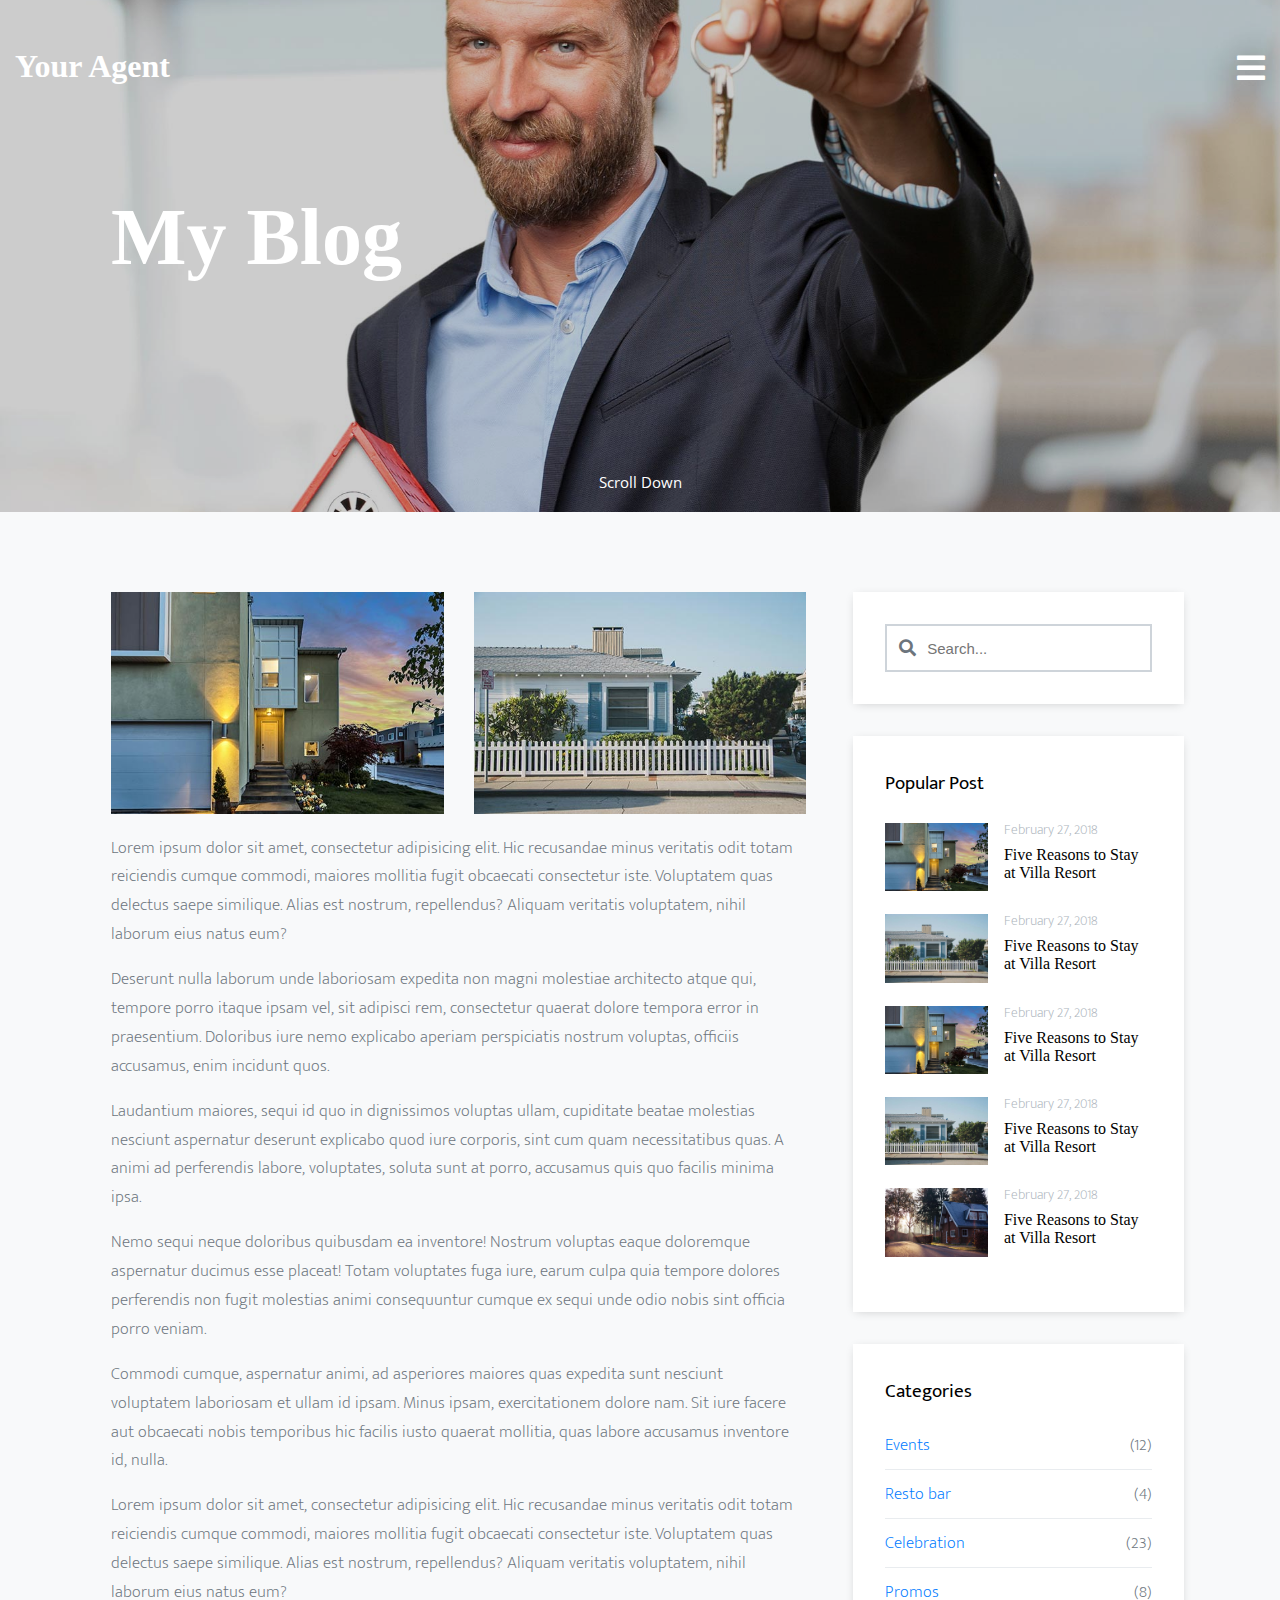
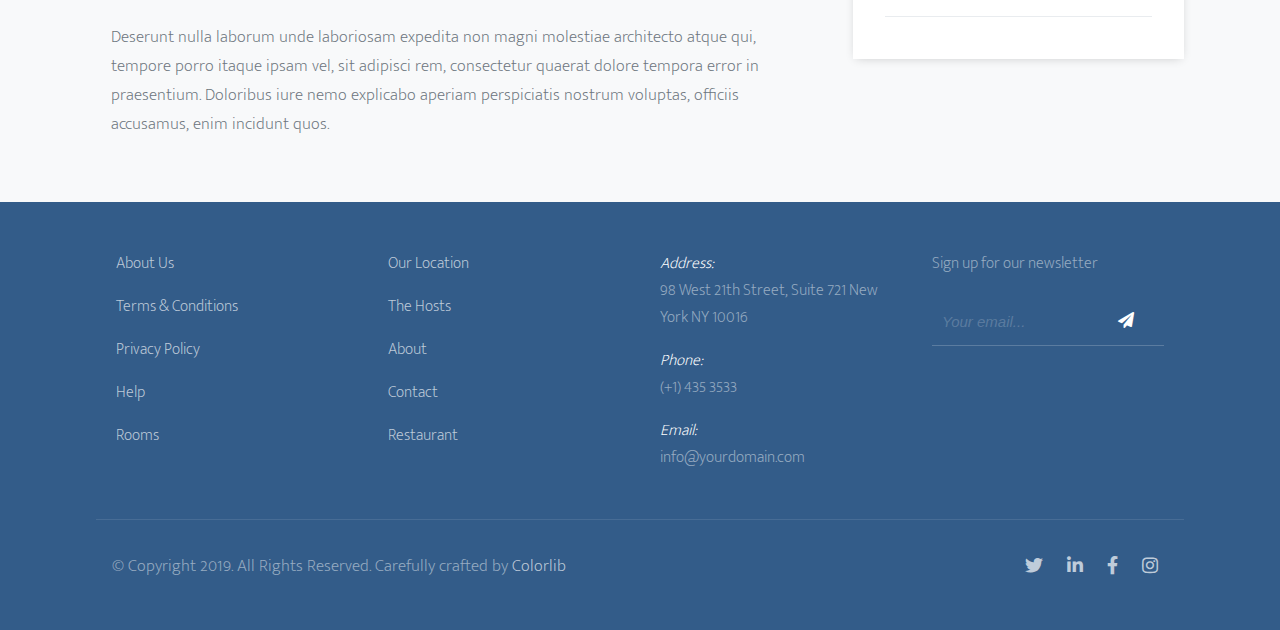
<file: blog_post.html>
<!DOCTYPE html>
<html lang="en">

<head>
    <meta charset="UTF-8">
    <meta name="viewport" content="width=device-width, initial-scale=1.0">
    <title>Colorlib | Free Bootstrap Website Template</title>
    <link rel="stylesheet" href="sass/nav_footer.css">
    <link rel="stylesheet" href="sass/blog_post.css">
    <link rel="stylesheet" href="https://cdnjs.cloudflare.com/ajax/libs/font-awesome/5.12.1/css/all.min.css">
    <link href="https://fonts.googleapis.com/css?family=Mukta+Mahee&display=swap" rel="stylesheet">
    <link href="https://fonts.googleapis.com/css?family=Playfair+Display&display=swap" rel="stylesheet">
    <link href="https://fonts.googleapis.com/css?family=Open+Sans:300|Roboto:100&display=swap" rel="stylesheet">
    <link href="https://fonts.googleapis.com/css?family=Mukta+Mahee:200&display=swap" rel="stylesheet">
    <script src="https://cdnjs.cloudflare.com/ajax/libs/jquery/3.5.1/jquery.min.js"></script>
</head>

<body>

    <!-- Header -->
    <header>
        <div class="row">
            <div class="col-md-6 col-8">
                <h2><a href="index.html">Your agent</a></h2>
            </div>
            <div class="col-md-6 col-4">
                <button type="button" onclick="openNav()"><i class="fas fa-bars"></i></button>
               
                <nav id="hidden_menu">
                    <div class="container">
                        <div class="row">
                            <div class="col-md-6 col-12">
                                <div class="menu">
                                    <ul class="menu_list">
                                        <li><a href="index.html">Home</a></li>
                                        <li><a href="about.html">About</a></li>
                                        <li class="active"><a href="blog.html">Blog</a></li>
                                        <li><a href="contact.html">Contact</a></li>
                                    </ul>
                                </div>
                            </div>
            
                            <div class="col-md-3 col-12">
                                <h3>CONTACT INFO</h3>
                                <ul class="contact_list">
                                    <li>98 West 21th Street, Suite 721
                                        <br> New York NY 10016</li>
                                    <li>info@yourdomain.com</li>
                                    <li>(+1) 435 3533</li>
                                </ul>
                            </div>
            
                            <div class="col-md-3 col-12">
                                <h3>CONNECT WITH US</h3>
                                <ul class="contact_list">
                                    <li><a href="#">Twitter</a></li>
                                    <li><a href="#">Facebook</a></li>
                                    <li><a href="#">Instagram</a></li>
                                </ul>
                            </div>
            
                        </div>
                    </div>
                    <div class="icon">
                        <button class="closebtn" onclick="closeNav()">&#10005;</button>
                    </div>
                </nav>
            </div>
        </div>

    </header>

    <!-- Section 1 -->
    <section class="main_section">
        <div class="overlay"></div>
        <div class="container">
            <div class="row">
                <div class="col-md-12 col-12">
                    <h1>My blog</h1>
                </div>

            </div>
            <div class="scroll"><a href="#next_section"><span></span><span></span> Scroll Down</a></div>
        </div>

    </section>

    <!-- Blog Posts Section -->
    <section id="next_section" class="blog_section">
        <div class="container">
            <div class="row">
                <div class="col-md-8 col-12">
                    <div class="post_img">
                        <p><img src="img/img_1.jpg" alt=""></p>
                        <p><img src="img/img_2.jpg" alt=""></p>
                    </div>

                    <div class="post_text">
                        <p>Lorem ipsum dolor sit amet, consectetur adipisicing elit. Hic recusandae minus veritatis odit
                            totam reiciendis cumque commodi, maiores mollitia fugit obcaecati consectetur iste.
                            Voluptatem quas delectus saepe similique. Alias est nostrum, repellendus? Aliquam veritatis
                            voluptatem, nihil laborum eius natus eum?</p>
                        <p>Deserunt nulla laborum unde laboriosam expedita non magni molestiae architecto atque qui,
                            tempore porro itaque ipsam vel, sit adipisci rem, consectetur quaerat dolore tempora error
                            in praesentium. Doloribus iure nemo explicabo aperiam perspiciatis nostrum voluptas,
                            officiis accusamus, enim incidunt quos.</p>
                        <p>Laudantium maiores, sequi id quo in dignissimos voluptas ullam, cupiditate beatae molestias
                            nesciunt aspernatur deserunt explicabo quod iure corporis, sint cum quam necessitatibus
                            quas. A animi ad perferendis labore, voluptates, soluta sunt at porro, accusamus quis quo
                            facilis minima ipsa.</p>
                        <p>Nemo sequi neque doloribus quibusdam ea inventore! Nostrum voluptas eaque doloremque
                            aspernatur ducimus esse placeat! Totam voluptates fuga iure, earum culpa quia tempore
                            dolores perferendis non fugit molestias animi consequuntur cumque ex sequi unde odio nobis
                            sint officia porro veniam.</p>
                        <p>Commodi cumque, aspernatur animi, ad asperiores maiores quas expedita sunt nesciunt
                            voluptatem laboriosam et ullam id ipsam. Minus ipsam, exercitationem dolore nam. Sit iure
                            facere aut obcaecati nobis temporibus hic facilis iusto quaerat mollitia, quas labore
                            accusamus inventore id, nulla.</p>
                        <p>Lorem ipsum dolor sit amet, consectetur adipisicing elit. Hic recusandae minus veritatis odit
                            totam reiciendis cumque commodi, maiores mollitia fugit obcaecati consectetur iste.
                            Voluptatem quas delectus saepe similique. Alias est nostrum, repellendus? Aliquam veritatis
                            voluptatem, nihil laborum eius natus eum?</p>
                        <p>Deserunt nulla laborum unde laboriosam expedita non magni molestiae architecto atque qui,
                            tempore porro itaque ipsam vel, sit adipisci rem, consectetur quaerat dolore tempora error
                            in praesentium. Doloribus iure nemo explicabo aperiam perspiciatis nostrum voluptas,
                            officiis accusamus, enim incidunt quos.</p>
                    </div>

                </div>

                <div class="col-md-4 col-12 col_aside">
                    <div class="row">
                        <div class="col-md-12 col-12">

                            <form action="">
                                <div class="form_group">
                                    <input type="search" placeholder="Search...">
                                    <span class="search_icon"><i class="fas fa-search"></i></span>
                                </div>
                            </form>

                            <div class="side_box">
                                <h3>Popular post</h3>
                                <ul class="post_list">
                                    <li>
                                        <a href="blog_post.html" class="post_link">
                                            <div class="card_img">
                                                <img src="img/img_1.jpg" alt="">
                                            </div>
                                            <div class="card_body">
                                                <span class="date">February 27, 2018</span>
                                                <p href="#">Five Reasons to Stay at Villa Resort</p>
                                            </div>
                                        </a>
                                    </li>

                                    <li>
                                        <a href="blog_post.html" class="post_link">
                                            <div class="card_img">
                                                <img src="img/img_2.jpg" alt="">
                                            </div>
                                            <div class="card_body">
                                                <span class="date">February 27, 2018</span>
                                                <p href="#">Five Reasons to Stay at Villa Resort</p>
                                            </div>
                                        </a>
                                    </li>

                                    <li>
                                        <a href="blog_post.html" class="post_link">
                                            <div class="card_img">
                                                <img src="img/img_1.jpg" alt="">
                                            </div>
                                            <div class="card_body">
                                                <span class="date">February 27, 2018</span>
                                                <p href="#">Five Reasons to Stay at Villa Resort</p>
                                            </div>
                                        </a>
                                    </li>

                                    <li>
                                        <a href="blog_post.html" class="post_link">
                                            <div class="card_img">
                                                <img src="img/img_2.jpg" alt="">
                                            </div>
                                            <div class="card_body">
                                                <span class="date">February 27, 2018</span>
                                                <p href="#">Five Reasons to Stay at Villa Resort</p>
                                            </div>
                                        </a>
                                    </li>

                                    <li>
                                        <a href="blog_post.html" class="post_link">
                                            <div class="card_img">
                                                <img src="img/img_3.jpg" alt="">
                                            </div>
                                            <div class="card_body">
                                                <span class="date">February 27, 2018</span>
                                                <p href="#">Five Reasons to Stay at Villa Resort</p>
                                            </div>
                                        </a>
                                    </li>

                                </ul>
                            </div>

                            <div class="side_box">
                                <h3>Categories</h3>
                                <ul class="categories_list">
                                    <li><a href="#">Events <span>(12)</span></a></li>
                                    <li><a href="#">Resto bar <span>(4)</span></a></li>
                                    <li><a href="#">Celebration <span>(23)</span></a></li>
                                    <li><a href="#">Promos <span>(8)</span></a></li>
                                </ul>
                            </div>
                        </div>
                    </div>
                </div>
            </div>
        </div>
    </section>

    <!-- Footer -->
    <footer>
        <div class="container">
            <div class="row">
                <div class="col-md-4 col-12">
                    <ul class="footer_list">
                        <li><a href="#">about us</a></li>
                        <li><a href="#">terms & conditions</a></li>
                        <li><a href="#">privacy policy</a></li>
                        <li><a href="#">help</a></li>
                        <li><a href="#">rooms</a></li>
                    </ul>
                </div>
                <div class="col-md-4 col-12">
                    <ul class="footer_list">
                        <li><a href="#">our location</a></li>
                        <li><a href="#">the hosts</a></li>
                        <li><a href="#">about</a></li>
                        <li><a href="#">contact</a></li>
                        <li><a href="#">restaurant</a></li>
                    </ul>
                </div>
                <div class="col-md-4 col-12">
                    <div class="footer_contact">
                        <p class="italic">Address:</p>
                        <p>98 West 21th Street, Suite 721 New York NY 10016</p>
                    </div>
                    <div class="footer_contact">
                        <p class="italic">Phone:</p>
                        <p>(+1) 435 3533</p>
                    </div>
                    <div class="footer_contact">
                        <p class="italic">Email:</p>
                        <p>info@yourdomain.com</p>
                    </div>
                </div>
                <div class="col-md-4 col-12">
                    <p class="sign_up">Sign up for our newsletter</p>
                    <form action="">
                        <div class="form_group">
                            <input type="email" placeholder="Your email...">
                            <button type="submit">
                                <span><i class="fas fa-paper-plane"></i></span>
                            </button>
                        </div>
                    </form>
                </div>

            </div>

            <div class="copyright">
                <div class="col-md-6 col-12">
                    © Copyright 2019. All Rights Reserved. Carefully crafted by <a href="#">Colorlib</a>
                </div>
                <div class="col-md-6 col-12">
                    <div class="icons">
                        <a href="#"><span><i class="fab fa-twitter"></i></span></a>
                        <a href="#"><span><i class="fab fa-linkedin-in"></i></span></a>
                        <a href="#"><span><i class="fab fa-facebook-f"></i></span></a>
                        <a href="#"><span><i class="fab fa-instagram"></i></span></a>
                    </div>
                </div>
            </div>
        </div>
    </footer>

    <script src="js/nav.js"></script>
    <script src="js/scrollDown.js"></script>

</body>


</html>
</file>
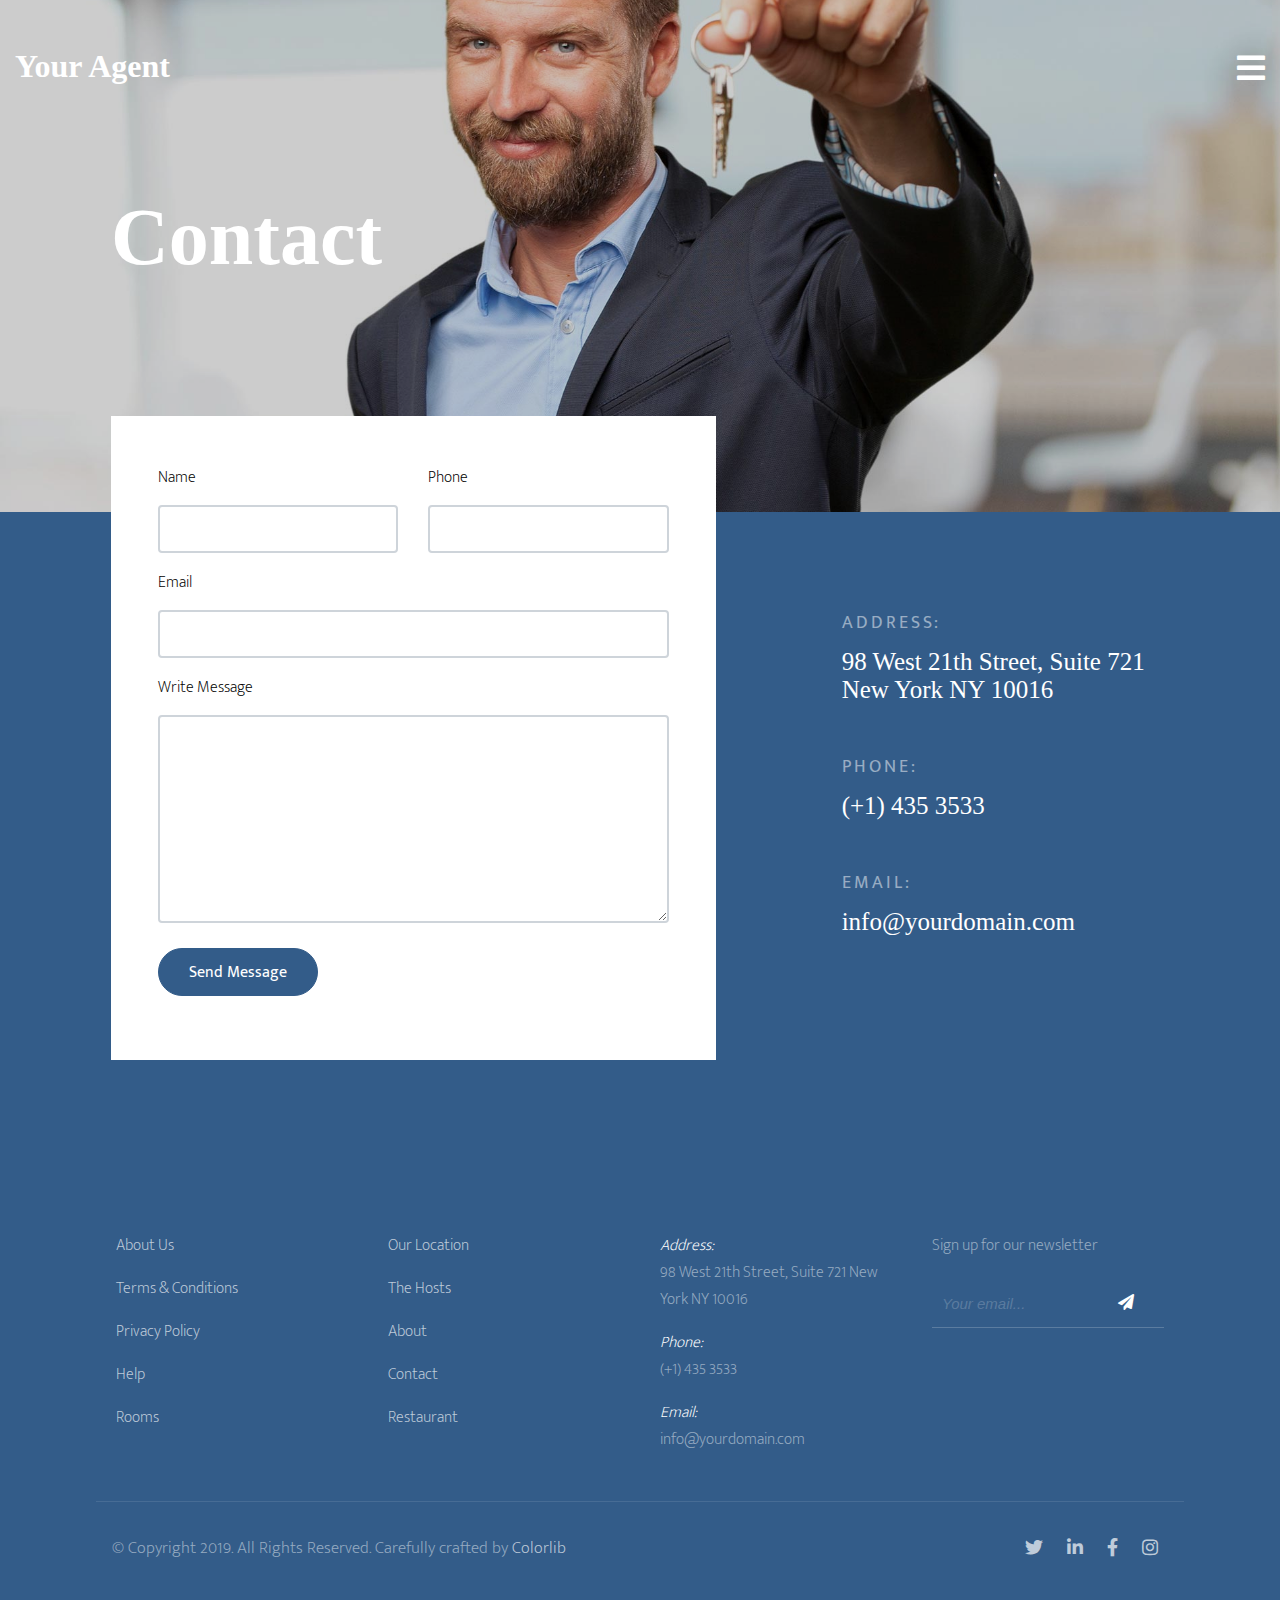
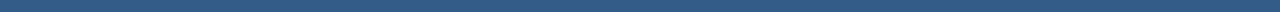
<file: contact.html>
<!DOCTYPE html>
<html lang="en">

<head>
    <meta charset="UTF-8">
    <meta name="viewport" content="width=device-width, initial-scale=1.0">
    <title>Colorlib | Free Bootstrap Website Template</title>
    <link rel="stylesheet" href="sass/nav_footer.css">
    <link rel="stylesheet" href="sass/contact.css">
    <link rel="stylesheet" href="https://cdnjs.cloudflare.com/ajax/libs/font-awesome/5.12.1/css/all.min.css">
    <link href="https://fonts.googleapis.com/css?family=Mukta+Mahee&display=swap" rel="stylesheet">
    <link href="https://fonts.googleapis.com/css?family=Playfair+Display&display=swap" rel="stylesheet">
    <link href="https://fonts.googleapis.com/css?family=Open+Sans:300|Roboto:100&display=swap" rel="stylesheet">
    <link href="https://fonts.googleapis.com/css?family=Mukta+Mahee:200&display=swap" rel="stylesheet">
</head>

<body>


    <!-- Header -->
    <header>
        <div class="row">
            <div class="col-md-6 col-8">
                <h2><a href="index.html">Your agent</a></h2>
            </div>
            <div class="col-md-6 col-4">
                <button type="button" onclick="openNav()"><i class="fas fa-bars"></i></button>

                <nav id="hidden_menu">
                    <div class="container">
                        <div class="row">
                            <div class="col-md-6 col-12">
                                <div class="menu">
                                    <ul class="menu_list">
                                        <li><a href="index.html">Home</a></li>
                                        <li><a href="about.html">About</a></li>
                                        <li><a href="blog.html">Blog</a></li>
                                        <li class="active"><a href="contact.html">Contact</a></li>
                                    </ul>
                                </div>
                            </div>

                            <div class="col-md-3 col-12">
                                <h3>CONTACT INFO</h3>
                                <ul class="contact_list">
                                    <li>98 West 21th Street, Suite 721
                                        <br> New York NY 10016</li>
                                    <li>info@yourdomain.com</li>
                                    <li>(+1) 435 3533</li>
                                </ul>
                            </div>

                            <div class="col-md-3 col-12">
                                <h3>CONNECT WITH US</h3>
                                <ul class="contact_list">
                                    <li><a href="#">Twitter</a></li>
                                    <li><a href="#">Facebook</a></li>
                                    <li><a href="#">Instagram</a></li>
                                </ul>
                            </div>

                        </div>
                    </div>
                    <div class="icon">
                        <button class="closebtn" onclick="closeNav()">&#10005;</button>
                    </div>
                </nav>
            </div>
        </div>

    </header>

    <!-- Section 1 -->
    <section class="main_section">
        <div class="overlay"></div>
        <div class="container">
            <div class="row">
                <div class="col-md-12 col-12">
                    <h1>contact</h1>
                </div>

            </div>
            <div class="scroll"><a href="#next_section">Scroll Down</a></div>
        </div>

    </section>

    <!-- Section 2 -->
    <section id="next_section" class="contact_section">
        <div class="container">
            <div class="row">
                <div class="col-md-7 col-12">
                    <form action="">
                        <div class="form_row">

                            <div class="col-md-6 col-12">
                                <label for="">Name</label>
                                <br>
                                <input type="text">
                            </div>

                            <div class="col-md-6 col-12">
                                <label for="">Phone</label>
                                <br>
                                <input type="tel">
                            </div>

                        </div>

                        <div class="form_row">
                            <div class="col-md-12">
                                <label for="">Email</label>
                                <input type="email">
                            </div>
                        </div>

                        <div class="form_row">
                            <div class="col-md-12">
                                <label for="">Write Message</label>
                                <br>
                                <textarea name="" id=""></textarea>
                            </div>
                        </div>

                        <div class="form_row">
                            <div class="col-md-12">
                                <input type="submit" value="Send Message">
                            </div>
                        </div>
                    </form>
                </div>

                <div class="col-md-5 col-12">
                    <div class="contact_text">
                        <div class="text">
                            <p class="text_header">address:</p>
                            <p>98 West 21th Street, Suite 721 New York NY 10016</p>
                        </div>

                        <div class="text">
                            <p class="text_header">phone:</p>
                            <p>(+1) 435 3533</p>
                        </div>

                        <div class="text">
                            <p class="text_header">email:</p>
                            <p>info@yourdomain.com</p>
                        </div>
                    </div>
                </div>
            </div>
        </div>
    </section>

    <!-- Footer -->
    <footer>
        <div class="container">
            <div class="row">
                <div class="col-md-4 col-12">
                    <ul class="footer_list">
                        <li><a href="#">about us</a></li>
                        <li><a href="#">terms & conditions</a></li>
                        <li><a href="#">privacy policy</a></li>
                        <li><a href="#">help</a></li>
                        <li><a href="#">rooms</a></li>
                    </ul>
                </div>
                <div class="col-md-4 col-12">
                    <ul class="footer_list">
                        <li><a href="#">our location</a></li>
                        <li><a href="#">the hosts</a></li>
                        <li><a href="#">about</a></li>
                        <li><a href="#">contact</a></li>
                        <li><a href="#">restaurant</a></li>
                    </ul>
                </div>
                <div class="col-md-4 col-12">
                    <div class="footer_contact">
                        <p class="italic">Address:</p>
                        <p>98 West 21th Street, Suite 721 New York NY 10016</p>
                    </div>
                    <div class="footer_contact">
                        <p class="italic">Phone:</p>
                        <p>(+1) 435 3533</p>
                    </div>
                    <div class="footer_contact">
                        <p class="italic">Email:</p>
                        <p>info@yourdomain.com</p>
                    </div>
                </div>
                <div class="col-md-4 col-12">
                    <p class="sign_up">Sign up for our newsletter</p>
                    <form action="">
                        <div class="form_group">
                            <input type="email" placeholder="Your email...">
                            <button type="submit">
                                <span><i class="fas fa-paper-plane"></i></span>
                            </button>
                        </div>
                    </form>
                </div>

            </div>

            <div class="copyright">
                <div class="col-md-6 col-12">
                    © Copyright 2019. All Rights Reserved. Carefully crafted by <a href="#">Colorlib</a>
                </div>
                <div class="col-md-6 col-12">
                    <div class="icons">
                        <a href="#"><span><i class="fab fa-twitter"></i></span></a>
                        <a href="#"><span><i class="fab fa-linkedin-in"></i></span></a>
                        <a href="#"><span><i class="fab fa-facebook-f"></i></span></a>
                        <a href="#"><span><i class="fab fa-instagram"></i></span></a>
                    </div>
                </div>
            </div>
        </div>
    </footer>



    <script src="js/nav.js"></script>

</body>

</html>
</file>
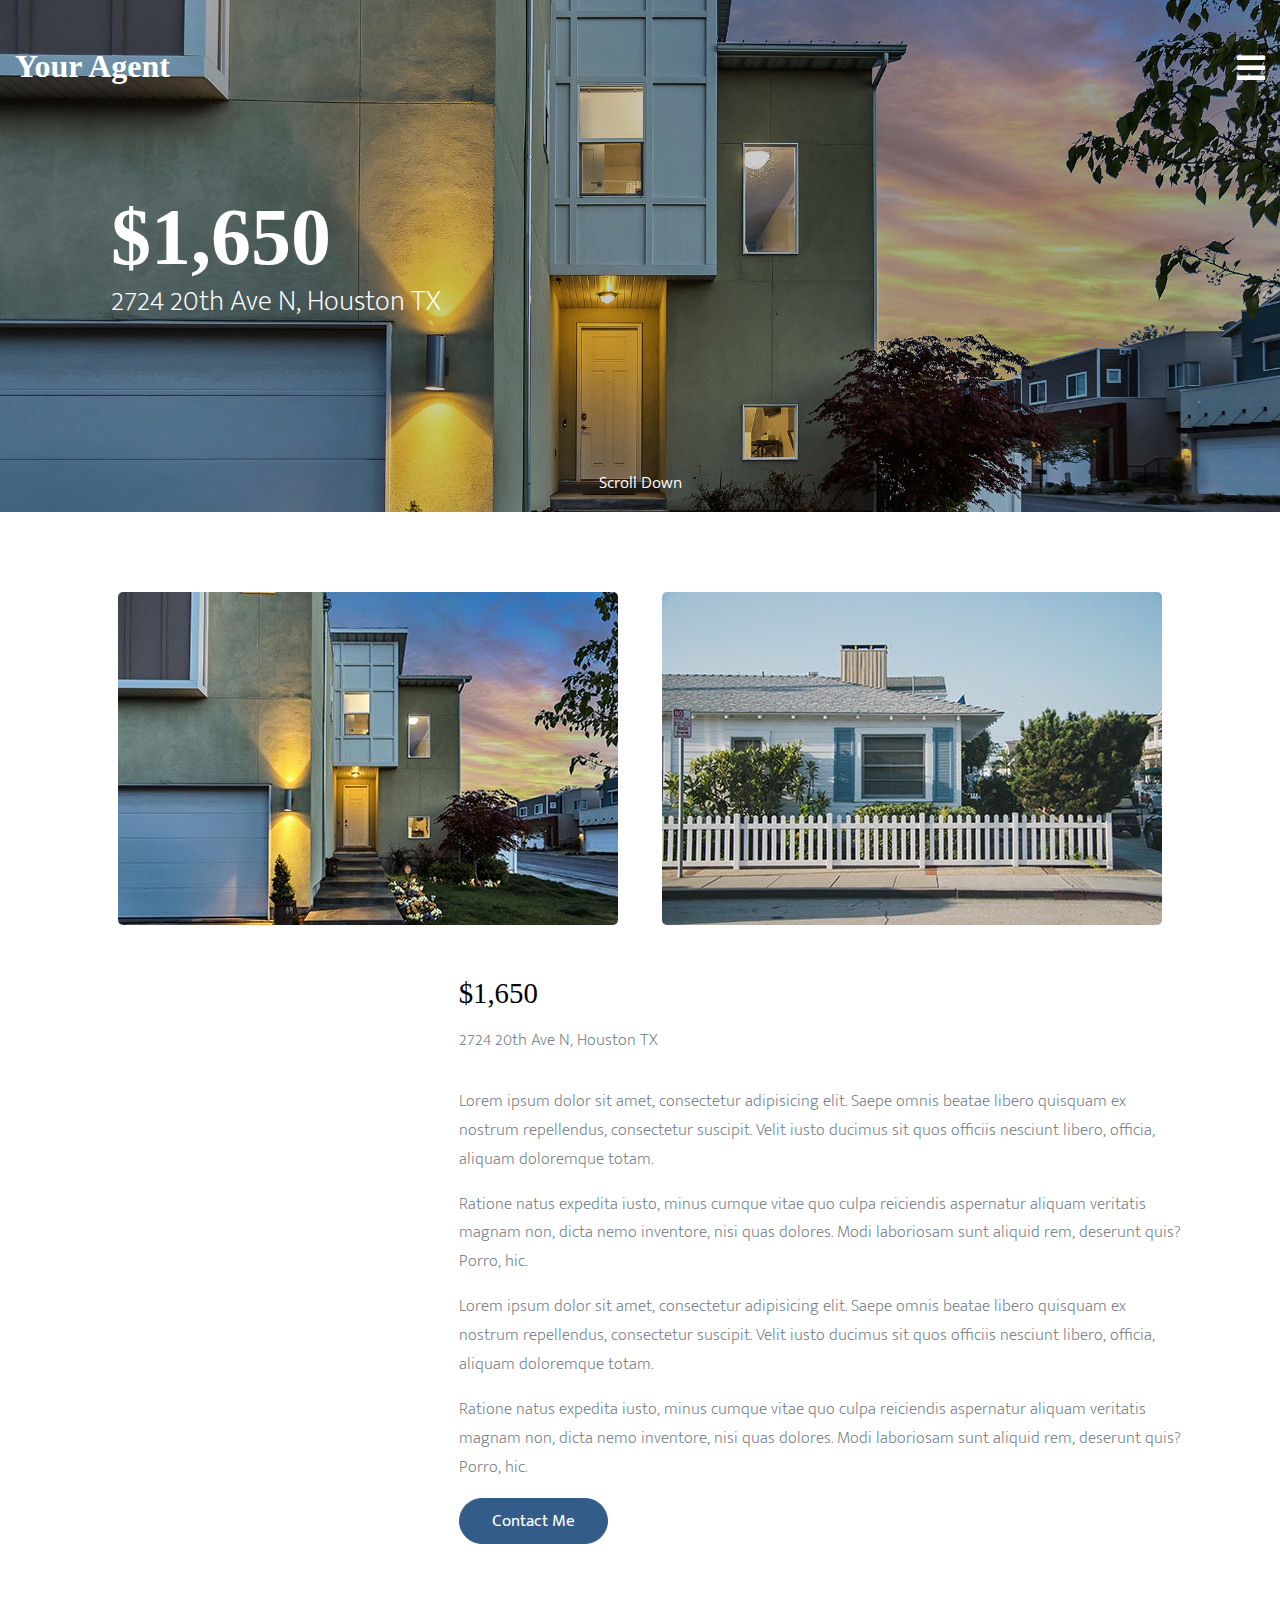
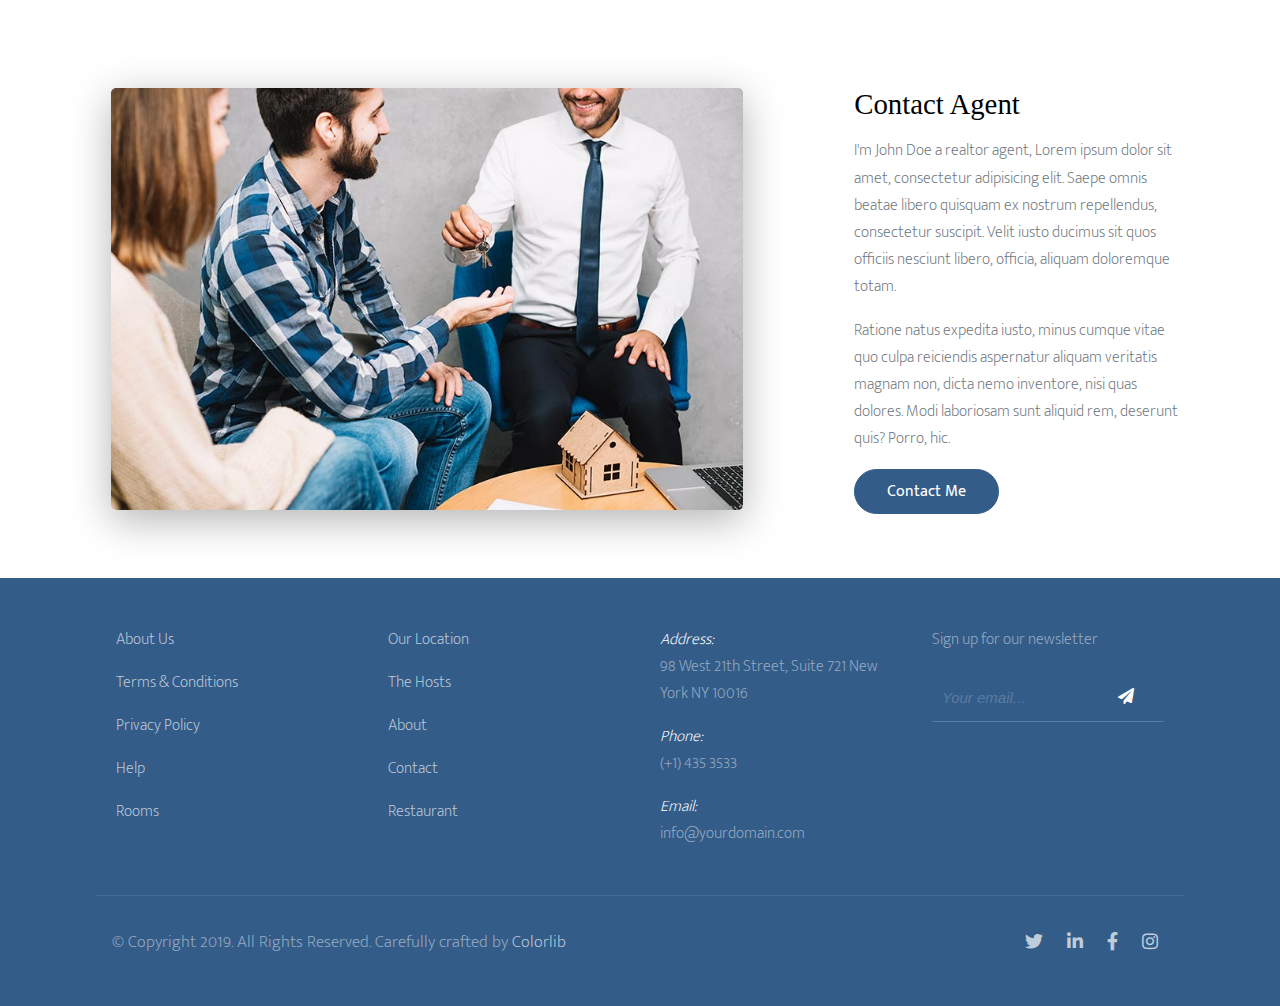
<file: properties.html>
<!DOCTYPE html>
<html lang="en">

<head>
    <meta charset="UTF-8">
    <meta name="viewport" content="width=device-width, initial-scale=1.0">
    <title>Colorlib | Free Bootstrap Website Template</title>
    <link rel="stylesheet" href="sass/nav_footer.css">
    <link rel="stylesheet" href="sass/properties.css">
    <link rel="stylesheet" href="https://cdnjs.cloudflare.com/ajax/libs/font-awesome/5.12.1/css/all.min.css">
    <link href="https://fonts.googleapis.com/css?family=Mukta+Mahee&display=swap" rel="stylesheet">
    <link href="https://fonts.googleapis.com/css?family=Playfair+Display&display=swap" rel="stylesheet">
    <link href="https://fonts.googleapis.com/css?family=Open+Sans:300|Roboto:100&display=swap" rel="stylesheet">
    <link href="https://fonts.googleapis.com/css?family=Mukta+Mahee:200&display=swap" rel="stylesheet">
    <script src="https://cdnjs.cloudflare.com/ajax/libs/jquery/3.5.1/jquery.min.js"></script>
</head>

<body>


    <!-- Header -->
    <header>
        <div class="row">
            <div class="col-md-6 col-8">
                <h2><a href="index.html">Your agent</a></h2>
            </div>
            <div class="col-md-6 col-4">
                <button type="button" onclick="openNav()"><i class="fas fa-bars"></i></button>
                <nav id="hidden_menu">
                    <div class="container">
                        <div class="row">
                            <div class="col-md-6 col-12">
                                <div class="menu">
                                    <ul class="menu_list">
                                        <li><a href="index.html">Home</a></li>
                                        <li class="active"><a href="about.html">About</a></li>
                                        <li><a href="blog.html">Blog</a></li>
                                        <li><a href="contact.html">Contact</a></li>
                                    </ul>
                                </div>
                            </div>

                            <div class="col-md-3 col-12">
                                <h3>CONTACT INFO</h3>
                                <ul class="contact_list">
                                    <li>98 West 21th Street, Suite 721
                                        <br> New York NY 10016</li>
                                    <li>info@yourdomain.com</li>
                                    <li>(+1) 435 3533</li>
                                </ul>
                            </div>

                            <div class="col-md-3 col-12">
                                <h3>CONNECT WITH US</h3>
                                <ul class="contact_list">
                                    <li><a href="#">Twitter</a></li>
                                    <li><a href="#">Facebook</a></li>
                                    <li><a href="#">Instagram</a></li>
                                </ul>
                            </div>



                        </div>
                    </div>
                    <div class="icon">
                        <button class="closebtn" onclick="closeNav()">&#10005;</button>
                    </div>
                </nav>
            </div>
        </div>

    </header>

    <!-- Section 1 -->
    <section class="main_section">
        <div class="overlay"></div>
        <div class="container">
            <div class="row">
                <div class="col-md-12 col-12">
                    <h1>$1,650</h1>
                    <p>2724 20th Ave N, Houston TX</p>
                </div>

            </div>
            <div class="scroll"><a href="#next_section"><span></span><span></span> Scroll Down</a></div>
        </div>

    </section>

    <!-- SECTION 2 -->
    <section id="next_section" class="properties">
        <div class="container">
            <div class="img_container">
                <div class="img_wrapper">
                    <img src="img/img_1.jpg" alt="">
                </div>
                <div class="img_wrapper">
                    <img src="img/img_2.jpg" alt="">
                </div>
            </div>
            <div class="row">
                <div class="col-md-4 col-12"></div>
                <div class="col-md-8 col-12">
                    <h1>$1,650</h1>
                    <p class="mb">2724 20th Ave N, Houston TX</p>
                    <p>Lorem ipsum dolor sit amet, consectetur adipisicing elit. Saepe omnis beatae libero quisquam
                        ex
                        nostrum repellendus, consectetur suscipit. Velit iusto ducimus sit quos officiis nesciunt
                        libero, officia, aliquam doloremque totam.</p>

                    <p> Ratione natus expedita iusto, minus cumque vitae quo culpa reiciendis aspernatur aliquam
                        veritatis magnam non, dicta nemo inventore, nisi quas dolores. Modi laboriosam sunt aliquid
                        rem,
                        deserunt quis? Porro, hic.</p>

                    <p>Lorem ipsum dolor sit amet, consectetur adipisicing elit. Saepe omnis beatae libero quisquam
                        ex
                        nostrum repellendus, consectetur suscipit. Velit iusto ducimus sit quos officiis nesciunt
                        libero, officia, aliquam doloremque totam.
                    </p>
                    <p> Ratione natus expedita iusto, minus cumque vitae quo culpa reiciendis aspernatur aliquam
                        veritatis magnam non, dicta nemo inventore, nisi quas dolores. Modi laboriosam sunt aliquid
                        rem,
                        deserunt quis? Porro, hic.</p>

                    <p>
                        <a href="contact.html" class="btn_link">Contact me</a>

                    </p>
                </div>
            </div>
        </div>

    </section>

    <!-- Section 3 -->
    <section class="about">
        <div class="container">
            <div class="row">
                <div class="col-md-8 col-12">
                    <img src="img/about_1.jpg" alt="">
                </div>
                <div class="col-md-4 col-12">
                    <h3>Contact agent</h3>
                    <p>I'm John Doe a realtor agent, Lorem ipsum dolor sit amet, consectetur adipisicing elit. Saepe
                        omnis beatae libero quisquam ex nostrum repellendus, consectetur suscipit. Velit iusto ducimus
                        sit quos officiis nesciunt libero, officia, aliquam doloremque totam.</p>
                    <p>Ratione natus expedita iusto, minus cumque vitae quo culpa reiciendis aspernatur aliquam
                        veritatis magnam non, dicta nemo inventore, nisi quas dolores. Modi laboriosam sunt aliquid rem,
                        deserunt quis? Porro, hic.</p>
                    <p>
                        <a href="contact.html" class="btn_link">Contact me</a>

                    </p>
                </div>
            </div>
        </div>
    </section>

    <!-- Footer -->
    <footer>
        <div class="container">
            <div class="row">
                <div class="col-md-4 col-12">
                    <ul class="footer_list">
                        <li><a href="#">about us</a></li>
                        <li><a href="#">terms & conditions</a></li>
                        <li><a href="#">privacy policy</a></li>
                        <li><a href="#">help</a></li>
                        <li><a href="#">rooms</a></li>
                    </ul>
                </div>
                <div class="col-md-4 col-12">
                    <ul class="footer_list">
                        <li><a href="#">our location</a></li>
                        <li><a href="#">the hosts</a></li>
                        <li><a href="#">about</a></li>
                        <li><a href="#">contact</a></li>
                        <li><a href="#">restaurant</a></li>
                    </ul>
                </div>
                <div class="col-md-4 col-12">
                    <div class="footer_contact">
                        <p class="italic">Address:</p>
                        <p>98 West 21th Street, Suite 721 New York NY 10016</p>
                    </div>
                    <div class="footer_contact">
                        <p class="italic">Phone:</p>
                        <p>(+1) 435 3533</p>
                    </div>
                    <div class="footer_contact">
                        <p class="italic">Email:</p>
                        <p>info@yourdomain.com</p>
                    </div>
                </div>
                <div class="col-md-4 col-12">
                    <p class="sign_up">Sign up for our newsletter</p>
                    <form action="">
                        <div class="form_group">
                            <input type="email" placeholder="Your email...">
                            <button type="submit">
                                <span><i class="fas fa-paper-plane"></i></span>
                            </button>
                        </div>
                    </form>
                </div>

            </div>

            <div class="copyright">
                <div class="col-md-6 col-12">
                    © Copyright 2019. All Rights Reserved. Carefully crafted by <a href="#">Colorlib</a>
                </div>
                <div class="col-md-6 col-12">
                    <div class="icons">
                        <a href="#"><span><i class="fab fa-twitter"></i></span></a>
                        <a href="#"><span><i class="fab fa-linkedin-in"></i></span></a>
                        <a href="#"><span><i class="fab fa-facebook-f"></i></span></a>
                        <a href="#"><span><i class="fab fa-instagram"></i></span></a>
                    </div>
                </div>
            </div>
        </div>
    </footer>

    <script src="js/nav.js"></script>
    <script src="js/scrollDown.js"></script>

</body>

</html>
</file>
<file: sass/nav_footer.css>
* {
  margin: 0;
  padding: 0;
  -webkit-box-sizing: border-box;
          box-sizing: border-box;
}

.container {
  width: 100%;
  margin: 0 auto;
  height: 100%;
}

.col-md-1 {
  width: 8.33%;
}

.col-md-2 {
  width: 16.66%;
}

.col-md-3 {
  width: 25%;
}

.col-md-4 {
  width: 33.33%;
}

.col-md-5 {
  width: 41.66%;
}

.col-md-6 {
  width: 50%;
}

.col-md-7 {
  width: 58.33%;
}

.col-md-8 {
  width: 66.66%;
}

.col-md-9 {
  width: 75%;
}

.col-md-10 {
  width: 83.33%;
}

.col-md-11 {
  width: 91.66%;
}

.col-md-12 {
  width: 100%;
}

header {
  position: absolute;
  width: 100%;
  padding: 3rem 0;
  z-index: 1;
}

header .row {
  display: -webkit-box;
  display: -ms-flexbox;
  display: flex;
}

header .row h2 {
  font-size: 2rem;
  text-transform: capitalize;
}

header .row h2 a {
  text-decoration: none;
  color: white;
}

header .row .col-md-6 {
  padding: 0 15px;
}

header .row button {
  border: none;
  background-color: transparent;
  position: absolute;
  right: 15px;
  top: 3.2rem;
  cursor: pointer;
  outline: none;
  font-size: 2rem;
}

header .row button i {
  color: white;
}

header .row nav {
  width: 0;
  height: 100%;
  z-index: 1;
  position: fixed;
  top: 0;
  bottom: 0;
  right: 0;
  background-color: white;
  overflow-x: hidden;
  -webkit-transition: 0.8s;
  transition: 0.8s;
  min-height: unset;
  overflow-y: scroll;
}

header .row nav .container {
  display: -webkit-box;
  display: -ms-flexbox;
  display: flex;
  -webkit-box-align: center;
      -ms-flex-align: center;
          align-items: center;
}

header .row nav .row {
  width: 100%;
}

header .row nav .row .menu .menu_list {
  list-style: none;
}

header .row nav .row .menu .menu_list li {
  font-size: 2.5rem;
  padding-bottom: 1.5rem;
}

header .row nav .row .menu .menu_list li a {
  text-decoration: none;
  color: black;
  position: relative;
  padding: 5px 15px 6px 0;
  -webkit-transition: 0.3s all ease;
  transition: 0.3s all ease;
}

header .row nav .row .menu .menu_list li a:before {
  content: "";
  position: absolute;
  background-color: #335c89;
  height: 50%;
  z-index: -1;
  bottom: 0;
  width: 0%;
  -webkit-transition: 0.3s all ease-in-out;
  transition: 0.3s all ease-in-out;
}

header .row nav .row .menu .menu_list li a:hover:before {
  width: 100%;
}

header .row nav .row .menu .menu_list li.active a:before {
  width: 100%;
}

header .row nav .row .col-md-6,
header .row nav .row .col-md-3 {
  padding: 0 15px;
}

header .row nav .row h3 {
  font-size: 15px;
  letter-spacing: 2px;
  color: #adb5bd;
  font-weight: 400;
  margin-bottom: 2rem;
  font-family: 'Mukta Mahee', sans-serif;
}

header .row nav .row .contact_list li {
  list-style: none;
  padding-bottom: 20px;
  font-weight: 100;
  font-family: 'Mukta Mahee', sans-serif;
}

header .row nav .row .contact_list li a {
  text-decoration: none;
  color: black;
}

header .row nav .row .col-md-3:last-child li {
  padding-bottom: unset;
}

header .row nav .icon .closebtn {
  font-size: 2.3rem;
  position: absolute;
  right: 15px;
  top: 3rem;
  cursor: pointer;
  border: none;
  background: none;
  outline: none;
}

footer {
  width: 100%;
  background-color: #335c89;
  padding: 3rem 0;
  font-family: 'Mukta Mahee', sans-serif;
  font-weight: 100;
}

footer .row {
  display: -webkit-box;
  display: -ms-flexbox;
  display: flex;
  margin-bottom: 2rem;
}

footer .row .col-md-4 {
  padding: 0 20px;
}

footer .row .footer_list {
  list-style: none;
}

footer .row .footer_list li {
  margin-bottom: 1rem;
  text-transform: capitalize;
}

footer .row .footer_contact {
  margin-bottom: 1rem;
}

footer .row .footer_contact .italic {
  color: white;
  font-style: italic;
}

footer .row .footer_contact p {
  color: rgba(255, 255, 255, 0.5);
}

footer .row .sign_up {
  color: rgba(255, 255, 255, 0.5);
  margin-bottom: 1.3rem;
}

footer .row form .form_group {
  position: relative;
}

footer .row form .form_group input {
  background: none;
  border: none;
  border-bottom: 1px solid rgba(255, 255, 255, 0.2);
  width: 100%;
  height: 3rem;
  font-size: 18px;
  color: white;
  padding: 5px 10px;
  -webkit-box-shadow: none;
          box-shadow: none;
  outline: none;
}

footer .row form .form_group input::-webkit-input-placeholder {
  color: rgba(255, 255, 255, 0.2);
  font-style: italic;
  font-size: 15px;
}

footer .row form .form_group input:-ms-input-placeholder {
  color: rgba(255, 255, 255, 0.2);
  font-style: italic;
  font-size: 15px;
}

footer .row form .form_group input::-ms-input-placeholder {
  color: rgba(255, 255, 255, 0.2);
  font-style: italic;
  font-size: 15px;
}

footer .row form .form_group input::placeholder {
  color: rgba(255, 255, 255, 0.2);
  font-style: italic;
  font-size: 15px;
}

footer .row form .form_group input:focus {
  border-bottom: 1px solid white;
}

footer .row form .form_group button {
  position: absolute;
  right: 0;
  top: 0;
  background: none;
  border: none;
  padding: 14px 30px;
  cursor: pointer;
}

footer .row form .form_group button span {
  font-size: 16px;
  color: white;
}

footer a {
  text-decoration: none;
  color: rgba(255, 255, 255, 0.7);
  -webkit-transition: 0.3s;
  transition: 0.3s;
}

footer a:hover {
  color: white;
}

footer .copyright {
  display: -webkit-box;
  display: -ms-flexbox;
  display: flex;
  padding-top: 2rem;
  border-top: 1px solid rgba(255, 255, 255, 0.1);
  color: rgba(255, 255, 255, 0.5);
}

footer .copyright .col-md-6 {
  padding: 0 1rem;
  font-size: 17px;
}

footer .copyright .col-md-6:last-child {
  text-align: right;
}

footer .copyright .icons span {
  padding: 0 10px;
  font-size: 18px;
}

@media only screen and (max-width: 767px) {
  .container {
    width: 90%;
    margin: 0 auto;
  }
  .col-1 {
    width: 8.33%;
  }
  .col-2 {
    width: 16.66%;
  }
  .col-3 {
    width: 25%;
  }
  .col-4 {
    width: 33.33%;
  }
  .col-5 {
    width: 41.66%;
  }
  .col-6 {
    width: 50%;
  }
  .col-7 {
    width: 58.33%;
  }
  .col-8 {
    width: 66.66%;
  }
  .col-9 {
    width: 75%;
  }
  .col-10 {
    width: 83.33%;
  }
  .col-11 {
    width: 91.66%;
  }
  .col-12 {
    width: 100%;
  }
  header .row h2 {
    font-size: 1.5rem !important;
  }
  header .row button {
    font-size: 1.5rem !important;
  }
  header .row nav .row {
    display: block;
  }
  header .row nav .row .menu .menu_list li {
    font-size: 1.5rem;
  }
  header .row nav .row .col-12 {
    margin-bottom: 1.5rem;
  }
  header .row nav .row h3 {
    margin-bottom: 1.5rem;
  }
  header .row nav .row .contact_list {
    font-size: 15px;
  }
  footer .row {
    display: block;
  }
  footer .row .col-12 {
    margin-bottom: 3rem;
    padding: 0;
  }
  footer .row .footer_list li {
    margin-bottom: 0.5rem;
  }
  footer .copyright {
    display: block;
    margin-right: -15px;
    margin-left: -15px;
  }
  footer .copyright .col-12 {
    margin-bottom: 1rem;
  }
}

@media only screen and (min-width: 768px) {
  .container {
    width: 95%;
    margin: 0 auto;
  }
}

@media only screen and (min-width: 1200px) {
  .container {
    width: 85%;
    margin: 0 auto;
  }
}

@media only screen and (min-width: 1300px) {
  .container {
    width: 75%;
    margin: 0 auto;
  }
}
/*# sourceMappingURL=nav_footer.css.map */
</file>
<file: sass/index.css>
.main_section {
  background-repeat: no-repeat;
  width: 100%;
  height: 100vh;
  min-height: 36rem;
  background-size: cover;
  background-position: center;
  position: relative;
  top: 0;
}

.main_section .overlay {
  width: 100%;
  min-height: 36rem;
  position: absolute;
  top: 0;
  left: 0;
  right: 0;
  bottom: 0;
  background-color: black;
  opacity: 0.2;
  pointer-events: none;
}

.main_section .container {
  display: -webkit-box;
  display: -ms-flexbox;
  display: flex;
  -webkit-box-pack: center;
      -ms-flex-pack: center;
          justify-content: center;
  -webkit-box-align: center;
      -ms-flex-align: center;
          align-items: center;
  height: 100%;
  color: white;
}

.main_section .main_section__typo {
  width: 60%;
  min-width: -webkit-min-content;
  min-width: -moz-min-content;
  min-width: min-content;
  margin-left: auto;
  padding: 0 15px;
}

.main_section .main_section__typo__heading {
  color: white;
  font-size: 4rem;
  text-transform: capitalize;
  line-height: 1;
  -webkit-filter: brightness(0.9);
          filter: brightness(0.9);
}

.main_section .main_section__typo__text {
  font-size: 1.3rem;
  font-family: "Open Sans";
  margin: 9px 0 2.5rem;
  text-shadow: 1px 2px 7px #000000ac;
}

.main_section .main_section__typo__button__holder {
  display: -webkit-box;
  display: -ms-flexbox;
  display: flex;
  -ms-flex-wrap: wrap;
      flex-wrap: wrap;
}

.main_section .main_section__typo__button__holder .main_section__typo__button {
  display: inline-block;
  text-align: center;
  vertical-align: middle;
  text-decoration: none;
  color: white;
  text-transform: uppercase;
  font-family: "Open Sans";
  background-color: #335c89;
  border: 1px solid #335c89;
  border-radius: 2rem;
  padding: 0.8rem 2rem;
  font-size: 13px;
  font-weight: bold;
  letter-spacing: 2px;
  margin-right: 10px;
  -webkit-transition: 0.4s;
  transition: 0.4s;
  -webkit-box-flex: 1;
      -ms-flex-positive: 1;
          flex-grow: 1;
  min-width: -webkit-max-content;
  min-width: -moz-max-content;
  min-width: max-content;
  margin-bottom: 10px;
}

.main_section .main_section__typo__button__holder .main_section__typo__button--secondary {
  background-color: transparent;
  border: 1px solid white;
}

.main_section .main_section__typo__button__holder .main_section__typo__button:hover {
  background-color: #0f3259;
  border: 1px solid transparent;
}

.main_section .main_section__typo__button__holder .main_section__typo__button--secondary:hover {
  background-color: white;
  color: black;
}

.main_section .scroll {
  font-size: 15px;
  position: absolute;
  bottom: 20px;
  left: 0;
  right: 0;
  margin: auto;
  width: -webkit-max-content;
  width: -moz-max-content;
  width: max-content;
  font-family: "Open Sans";
  -webkit-transform: translate(-50%);
          transform: translate(-50%);
}

.main_section .scroll a {
  text-decoration: none;
  color: white;
  display: inline-block;
  padding-top: 45px;
}

.main_section .scroll span {
  position: absolute;
  top: 0;
  left: 50%;
  width: 16px;
  height: 16px;
  margin-left: -12px;
  border-left: 1px solid #fff;
  border-bottom: 1px solid #fff;
  -webkit-transform: rotate(-45deg);
  transform: rotate(-45deg);
  -webkit-animation: scrolld 2s infinite;
  animation: scrolld 2s infinite;
  opacity: 0;
}

.main_section .scroll span:nth-of-type(1) {
  -webkit-animation-delay: 0s;
  animation-delay: 0s;
}

.main_section .scroll span:nth-of-type(2) {
  top: 12px;
  -webkit-animation-delay: .15s;
  animation-delay: .15s;
}

@-webkit-keyframes scrolld {
  0% {
    opacity: 0;
  }
  50% {
    opacity: 1;
  }
  100% {
    opacity: 0;
  }
}

@keyframes scrolld {
  0% {
    opacity: 0;
  }
  50% {
    opacity: 1;
  }
  100% {
    opacity: 0;
  }
}

.properties {
  width: 100%;
  padding: 4rem 0;
}

.properties h2 {
  text-transform: uppercase;
  margin-bottom: 25px;
  color: #b3b3b3;
  font-size: 1rem;
  padding: 0 15px;
  letter-spacing: 3px;
  font-weight: 100;
}

.properties .row {
  display: -webkit-box;
  display: -ms-flexbox;
  display: flex;
  -ms-flex-wrap: wrap;
      flex-wrap: wrap;
}

.properties .row .col-md-3 {
  padding: 0 15px;
  margin-bottom: 1rem;
}

.properties .row a {
  text-decoration: none;
  color: black;
}

.properties .row a img {
  width: 100%;
  border-radius: 5px;
  -webkit-transition: 0.4s;
  transition: 0.4s;
}

.properties .row a img:hover {
  -webkit-transform: scale(1.1);
          transform: scale(1.1);
}

.properties .row h3 {
  margin: 7px 0;
  font-weight: 100;
  font-size: 1.2rem;
}

.properties .row p {
  color: #6c757d;
  font-family: "Open Sans";
  font-size: 13px;
}

.customers {
  width: 100%;
  font-family: "Playfair Display";
}

.customers h2 {
  text-align: center;
  font-weight: 100;
  font-size: 2rem;
  margin-bottom: 1.5rem;
  text-transform: capitalize;
}

.customers .carousel_container {
  position: relative;
  width: 90%;
  margin: auto;
  padding: 3rem 0;
  overflow: hidden;
}

.customers .carousel_container .carousel_slide {
  display: -webkit-box;
  display: -ms-flexbox;
  display: flex;
  -webkit-box-align: center;
      -ms-flex-align: center;
          align-items: center;
}

.customers .carousel_container .carousel_slide .carousel_item {
  -webkit-box-flex: 0;
      -ms-flex: 0 0 100%;
          flex: 0 0 100%;
  text-align: center;
  padding: 15px;
}

.customers .carousel_container .carousel_slide .carousel_item img {
  width: 5rem;
  border-radius: 5rem;
  margin-bottom: 10px;
}

.customers .carousel_container .carousel_slide .carousel_item p {
  font-size: 1.1rem;
  line-height: 1.8;
}

.customers .carousel_container .carousel_slide .carousel_item .author {
  margin-top: 1.4rem;
  color: #6c757d;
  font-size: 15px;
}

.customers .carousel_container .carousel_dots {
  display: -webkit-box;
  display: -ms-flexbox;
  display: flex;
  -webkit-box-flex: 0;
      -ms-flex: 0 0 100%;
          flex: 0 0 100%;
  -webkit-box-pack: center;
      -ms-flex-pack: center;
          justify-content: center;
  -webkit-box-align: center;
      -ms-flex-align: center;
          align-items: center;
  list-style: none;
  padding-top: 5rem;
}

.customers .carousel_container .carousel_dots li {
  margin: 0 10px;
  padding: 0;
}

.customers .carousel_container .carousel_dots li button {
  position: relative;
  font-size: 0;
  line-height: 0;
  display: block;
  width: 12px;
  height: 12px;
  cursor: pointer;
  color: transparent;
  border: none;
  outline: 0;
  opacity: 0.3;
  background-color: black;
  border-radius: 50%;
}

.customers .carousel_container .carousel_dots .slide-active button {
  opacity: 1;
  background-color: #448edf;
}

.about {
  width: 100%;
  padding: 3rem 0;
}

.about .row {
  display: -webkit-box;
  display: -ms-flexbox;
  display: flex;
}

.about .row .col-md-8 {
  padding: 0 15px;
}

.about .row .about_img {
  width: 100%;
  border-radius: 5px;
  -webkit-box-shadow: 0 10px 40px 2px rgba(0, 0, 0, 0.2);
          box-shadow: 0 10px 40px 2px rgba(0, 0, 0, 0.2);
}

.about .row .col-md-4 {
  margin-left: 6rem;
}

.about .row h3 {
  text-transform: capitalize;
  font-size: 1.8rem;
  margin-bottom: 1rem;
  font-weight: 100;
  font-family: "Playfair Display";
}

.about .row p {
  color: #6c757d;
  font-size: 16px;
  line-height: 1.7;
  font-weight: 100;
  font-family: 'Mukta Mahee', sans-serif;
  margin-bottom: 1rem;
}

.about .row p img {
  width: 5rem;
}

.support {
  width: 100%;
  padding: 4rem 0;
}

.support .row {
  display: -webkit-box;
  display: -ms-flexbox;
  display: flex;
}

.support .row .col-md-4 {
  text-align: center;
  padding: 0 15px;
}

.support .row i {
  font-size: 3.5rem;
  color: #335c89;
}

.support .row h3 {
  text-transform: capitalize;
  font-size: 1.7rem;
  margin: 20px 0;
  font-weight: 100;
}

.support .row p {
  line-height: 1.6;
  color: #6c757d;
  margin-bottom: 15px;
  font-size: 16px;
  font-family: 'Mukta Mahee', sans-serif;
  font-weight: 100;
}

.recent_posts {
  width: 100%;
  background-color: #f0f3f6;
  padding: 4rem 0;
}

.recent_posts .col-md-8 {
  margin: 0 auto;
  text-align: center;
  padding: 0 15px;
}

.recent_posts h3 {
  font-size: 2.1rem;
  margin-bottom: 15px;
  font-weight: 100;
  font-family: "Playfair Display";
}

.recent_posts p {
  font-size: 1.3rem;
  line-height: 1.7;
  color: #6c757d;
  font-weight: 100;
}

.recent_posts .row {
  display: -webkit-box;
  display: -ms-flexbox;
  display: flex;
  -ms-flex-wrap: wrap;
      flex-wrap: wrap;
  padding-top: 5rem;
}

.recent_posts .row .col-md-4 {
  padding: 0 15px;
  margin-bottom: 1.5rem;
}

.recent_posts .row .card {
  -webkit-box-shadow: 0 0 10px 0 rgba(0, 0, 0, 0.2);
          box-shadow: 0 0 10px 0 rgba(0, 0, 0, 0.2);
  background-color: white;
}

.recent_posts .row .card a {
  text-decoration: none;
}

.recent_posts .row .card a img {
  width: 100%;
}

.recent_posts .row .card .card_body {
  padding: 2rem;
  -webkit-transition: 0.3s;
  transition: 0.3s;
}

.recent_posts .row .card .card_body .date {
  text-transform: uppercase;
  margin-bottom: 8px;
  color: #ced4da;
  letter-spacing: 1px;
}

.recent_posts .row .card .card_body a {
  text-decoration: none;
  color: black;
  font-size: 25px;
  -webkit-transition: 0.3s;
  transition: 0.3s;
}

.recent_posts .row .card .card_body a:hover {
  color: #448edf;
}

.recent_posts .row .card:hover .card_body {
  -webkit-box-shadow: 0 10px 25px 0 rgba(0, 0, 0, 0.2);
          box-shadow: 0 10px 25px 0 rgba(0, 0, 0, 0.2);
}

@media only screen and (max-width: 767px) {
  .main_section .main_section__typo {
    width: 100%;
  }
  .main_section .main_section__typo__heading {
    font-size: 2rem;
  }
  .properties .row {
    display: block;
  }
  .properties .row .col-12 {
    padding: 0;
    margin-bottom: 10px;
  }
  .properties .row .col-12 img {
    width: 100%;
  }
  .customers .carousel {
    padding: 0;
  }
  .about {
    padding: 2rem 0;
  }
  .about .row {
    display: block;
  }
  .about .row .col-12 {
    padding: 0;
    margin: 0;
  }
  .about .row .col-12 img {
    width: 100%;
  }
  .about .row .col-12 p img {
    width: 6rem;
  }
  .support .row {
    display: block;
  }
  .support .row .col-12 {
    padding: 0;
    margin-bottom: 3rem;
  }
  .recent_posts {
    padding: 4rem 0;
  }
  .recent_posts .col-12 {
    padding: 0;
  }
  .recent_posts .col-12 p {
    font-size: 1.1rem;
  }
  .recent_posts .row {
    display: block;
  }
  .recent_posts .row .col-12 {
    margin: 0;
    margin-bottom: 2rem;
  }
}

@media only screen and (min-width: 768px) and (max-width: 1023px) {
  .main_section .main_section__typo__heading {
    font-size: 3rem !important;
  }
  .about .row {
    display: block;
  }
  .about .row .col-12 {
    width: 100%;
    margin: 0;
    padding: 0;
    margin-bottom: 2rem;
  }
  .about .row p {
    font-size: 19px;
  }
  .properties .row .col-xs-6 {
    width: 50%;
  }
  .recent_posts .row .col-xs-6 {
    width: 50%;
  }
}
/*# sourceMappingURL=index.css.map */
</file>
<file: sass/about.css>
.main_section {
  background-image: url(../img/hero_1.jpg);
  background-repeat: no-repeat;
  width: 100%;
  height: 32rem;
  background-size: cover;
  background-position: center;
  position: relative;
  top: 0;
}

.main_section .overlay {
  width: 100%;
  height: 32rem;
  position: absolute;
  top: 0;
  left: 0;
  right: 0;
  bottom: 0;
  background-color: black;
  opacity: 0.2;
}

.main_section .row {
  position: absolute;
  display: -webkit-box;
  display: -ms-flexbox;
  display: flex;
  top: 12.3rem;
}

.main_section .row .col-md-12 {
  color: white;
  padding: 0 15px;
}

.main_section .row h1 {
  font-size: 5rem;
  text-transform: capitalize;
  line-height: 1;
}

.main_section .scroll {
  font-size: 15px;
  position: absolute;
  bottom: 20px;
  left: 0;
  right: 0;
  margin: auto;
  width: -webkit-max-content;
  width: -moz-max-content;
  width: max-content;
  font-family: "Open Sans";
}

.main_section .scroll a {
  text-decoration: none;
  color: white;
  display: inline-block;
  padding-top: 45px;
}

.main_section .scroll span {
  position: absolute;
  top: 0;
  left: 50%;
  width: 16px;
  height: 16px;
  margin-left: -12px;
  border-left: 1px solid #fff;
  border-bottom: 1px solid #fff;
  -webkit-transform: rotate(-45deg);
  transform: rotate(-45deg);
  -webkit-animation: scrolld 2s infinite;
  animation: scrolld 2s infinite;
  opacity: 0;
}

.main_section .scroll span:nth-of-type(1) {
  -webkit-animation-delay: 0s;
  animation-delay: 0s;
}

.main_section .scroll span:nth-of-type(2) {
  top: 12px;
  -webkit-animation-delay: .15s;
  animation-delay: .15s;
}

@-webkit-keyframes scrolld {
  0% {
    opacity: 0;
  }
  50% {
    opacity: 1;
  }
  100% {
    opacity: 0;
  }
}

@keyframes scrolld {
  0% {
    opacity: 0;
  }
  50% {
    opacity: 1;
  }
  100% {
    opacity: 0;
  }
}

.about {
  width: 100%;
  padding: 5rem 0;
}

.about .row {
  display: -webkit-box;
  display: -ms-flexbox;
  display: flex;
}

.about .row .col-md-8 {
  padding: 0 15px;
}

.about .row .about_img {
  width: 100%;
  border-radius: 5px;
  -webkit-box-shadow: 0 10px 40px 2px rgba(0, 0, 0, 0.2);
          box-shadow: 0 10px 40px 2px rgba(0, 0, 0, 0.2);
}

.about .row .col-md-4 {
  margin-left: 6rem;
}

.about .row h3 {
  text-transform: capitalize;
  font-size: 1.8rem;
  margin-bottom: 1rem;
  font-weight: 100;
  font-family: "Playfair Display";
}

.about .row p {
  color: #6c757d;
  font-size: 16px;
  line-height: 1.7;
  font-weight: 100;
  font-family: 'Mukta Mahee', sans-serif;
  margin-bottom: 1rem;
}

.about .row p img {
  width: 5rem;
}

.about_2 .container .row .col-md-4 {
  margin-left: 2rem;
  margin-right: 4rem;
}

.support {
  width: 100%;
  padding: 4rem 0;
}

.support .row {
  display: -webkit-box;
  display: -ms-flexbox;
  display: flex;
}

.support .row .col-md-4 {
  text-align: center;
  padding: 0 15px;
}

.support .row i {
  font-size: 3.5rem;
  color: #335c89;
}

.support .row h3 {
  text-transform: capitalize;
  font-size: 1.7rem;
  margin: 20px 0;
  font-weight: 100;
}

.support .row p {
  line-height: 1.6;
  color: #6c757d;
  margin-bottom: 15px;
  font-size: 16px;
  font-family: 'Mukta Mahee', sans-serif;
  font-weight: 100;
}

@media only screen and (max-width: 420px) {
  .main_section .row {
    top: 15rem;
  }
  .main_section .row .col-12 {
    padding-left: 0;
  }
  .main_section .row h1 {
    font-size: 2.5rem;
  }
  .main_section .row .buttons a {
    display: block;
    margin-bottom: 1rem;
  }
  .about {
    padding: 2rem 0;
  }
  .about .container .row {
    display: block;
  }
  .about .container .row .col-12 {
    padding: 0;
    margin: 0;
    margin-bottom: 1rem;
  }
  .about .container .row .col-12 img {
    width: 100%;
  }
  .about .container .row .col-12 p img {
    width: 6rem;
  }
  .about_2 .container .row {
    display: -webkit-box;
    display: -ms-flexbox;
    display: flex;
    -webkit-box-orient: vertical;
    -webkit-box-direction: reverse;
        -ms-flex-direction: column-reverse;
            flex-direction: column-reverse;
  }
  .support .container .row {
    display: block;
  }
  .support .container .row .col-12 {
    padding: 0;
    margin-bottom: 3rem;
  }
}

@media only screen and (min-width: 720px) and (max-width: 1024px) {
  .about .container .row {
    display: block;
  }
  .about .container .row .col-12 {
    width: 100%;
    margin: 0;
    padding: 0;
    margin-bottom: 2rem;
  }
  .about .container .row .col-12 p {
    font-size: 19px;
  }
  .about_2 .container .row {
    display: -webkit-box;
    display: -ms-flexbox;
    display: flex;
    -webkit-box-orient: vertical;
    -webkit-box-direction: reverse;
        -ms-flex-direction: column-reverse;
            flex-direction: column-reverse;
  }
}
/*# sourceMappingURL=about.css.map */
</file>
<file: sass/blog.css>
.main_section {
  background-image: url(../img/hero_1.jpg);
  background-repeat: no-repeat;
  width: 100%;
  height: 32rem;
  background-size: cover;
  background-position: center;
  position: relative;
  top: 0;
}

.main_section .overlay {
  width: 100%;
  height: 32rem;
  position: absolute;
  top: 0;
  left: 0;
  right: 0;
  bottom: 0;
  background-color: black;
  opacity: 0.2;
}

.main_section .row {
  position: absolute;
  display: -webkit-box;
  display: -ms-flexbox;
  display: flex;
  top: 12.3rem;
}

.main_section .row .col-md-12 {
  color: white;
  padding: 0 15px;
}

.main_section .row h1 {
  font-size: 5rem;
  text-transform: capitalize;
  line-height: 1;
}

.main_section .scroll {
  font-size: 15px;
  position: absolute;
  bottom: 20px;
  left: 0;
  right: 0;
  margin: auto;
  width: -webkit-max-content;
  width: -moz-max-content;
  width: max-content;
  font-family: "Open Sans";
}

.main_section .scroll a {
  text-decoration: none;
  color: white;
  display: inline-block;
  padding-top: 45px;
}

.main_section .scroll span {
  position: absolute;
  top: 0;
  left: 50%;
  width: 16px;
  height: 16px;
  margin-left: -12px;
  border-left: 1px solid #fff;
  border-bottom: 1px solid #fff;
  -webkit-transform: rotate(-45deg);
  transform: rotate(-45deg);
  -webkit-animation: scrolld 2s infinite;
  animation: scrolld 2s infinite;
  opacity: 0;
}

.main_section .scroll span:nth-of-type(1) {
  -webkit-animation-delay: 0s;
  animation-delay: 0s;
}

.main_section .scroll span:nth-of-type(2) {
  top: 12px;
  -webkit-animation-delay: .15s;
  animation-delay: .15s;
}

@-webkit-keyframes scrolld {
  0% {
    opacity: 0;
  }
  50% {
    opacity: 1;
  }
  100% {
    opacity: 0;
  }
}

@keyframes scrolld {
  0% {
    opacity: 0;
  }
  50% {
    opacity: 1;
  }
  100% {
    opacity: 0;
  }
}

.blog_section {
  padding: 4rem 0 1rem;
  background-color: #f0f3f6;
}

.blog_section .row {
  display: -webkit-box;
  display: -ms-flexbox;
  display: flex;
  margin-bottom: 2rem;
}

.blog_section .row .col-md-6 {
  margin: 0 15px;
  background-color: white;
  height: -webkit-max-content;
  height: -moz-max-content;
  height: max-content;
}

.blog_section .row .card {
  -webkit-transition: 0.4s;
  transition: 0.4s;
  -webkit-box-shadow: 0 0 10px 2px rgba(0, 0, 0, 0.2);
          box-shadow: 0 0 10px 2px rgba(0, 0, 0, 0.2);
}

.blog_section .row .card a {
  text-decoration: none;
}

.blog_section .row .card a img {
  width: 100%;
}

.blog_section .row .card .card_body {
  padding: 2rem;
  padding-bottom: 1.5rem;
  -webkit-transition: 0.4s;
  transition: 0.4s;
}

.blog_section .row .card .card_body .date {
  text-transform: uppercase;
  margin-bottom: 8px;
  color: #ced4da;
  letter-spacing: 1px;
}

.blog_section .row .card .card_body a {
  text-decoration: none;
  color: black;
  font-size: 25px;
  -webkit-transition: 0.3s;
  transition: 0.3s;
}

.blog_section .row .card .card_body a:hover {
  color: #448edf;
}

.blog_section .row .card:hover {
  -webkit-box-shadow: 0 10px 25px 2px rgba(0, 0, 0, 0.2);
          box-shadow: 0 10px 25px 2px rgba(0, 0, 0, 0.2);
}

.blog_section .row .pagination {
  list-style: none;
  display: -webkit-box;
  display: -ms-flexbox;
  display: flex;
  padding: 15px 0;
  margin: auto;
  width: -webkit-max-content;
  width: -moz-max-content;
  width: max-content;
}

.blog_section .row .pagination .active {
  border: 1px solid #335c89;
  background-color: #335c89;
  border-radius: 50%;
  -webkit-box-shadow: 0 2px 15px 0px rgba(0, 0, 0, 0.2);
          box-shadow: 0 2px 15px 0px rgba(0, 0, 0, 0.2);
}

.blog_section .row .pagination .active .page_link {
  color: white;
}

.blog_section .row .pagination li {
  margin-right: 10px;
  font-size: 20px;
}

.blog_section .row .pagination li .page_link {
  text-decoration: none;
  width: 50px;
  height: 50px;
  line-height: 50px;
  text-align: center;
  display: block;
  color: #335c89;
}

.blog_section .row .pagination li a:focus {
  -webkit-box-shadow: 0 0 0 0.2rem rgba(0, 123, 255, 0.25);
          box-shadow: 0 0 0 0.2rem rgba(0, 123, 255, 0.25);
  border-radius: 50%;
}

.blog_section .row .col-md-4 .row .col-md-12 {
  margin-left: 2rem;
  padding: 0 15px;
}

.blog_section .row form {
  background-color: white;
  padding: 2rem;
  -webkit-box-shadow: 0px 2px 10px -3px rgba(0, 0, 0, 0.2);
          box-shadow: 0px 2px 10px -3px rgba(0, 0, 0, 0.2);
}

.blog_section .row form .form_group {
  position: relative;
}

.blog_section .row form .form_group input {
  border: 2px solid #ced4da;
  height: 3rem;
  width: 100%;
  padding: 0.3rem;
  padding-left: 2.5rem;
  font-size: 18px;
  outline: none;
  -webkit-transition: 0.3s;
  transition: 0.3s;
}

.blog_section .row form .form_group input::-webkit-input-placeholder {
  font-size: 15px;
}

.blog_section .row form .form_group input:-ms-input-placeholder {
  font-size: 15px;
}

.blog_section .row form .form_group input::-ms-input-placeholder {
  font-size: 15px;
}

.blog_section .row form .form_group input::placeholder {
  font-size: 15px;
}

.blog_section .row form .form_group input:focus {
  border: 2px solid black;
}

.blog_section .row form .form_group .search_icon {
  color: #6c757d;
  position: absolute;
  font-size: 17px;
  top: 15px;
  left: 14px;
}

.blog_section .row .side_box {
  padding: 2rem;
  background-color: white;
  margin: 2rem 0;
  -webkit-box-shadow: 0px 2px 10px -3px rgba(0, 0, 0, 0.2);
          box-shadow: 0px 2px 10px -3px rgba(0, 0, 0, 0.2);
}

.blog_section .row .side_box h3 {
  text-transform: capitalize;
  font-family: 'Mukta Mahee', sans-serif;
  font-weight: 400;
  margin-bottom: 1.5rem;
}

.blog_section .row .side_box .post_list {
  list-style: none;
}

.blog_section .row .side_box .post_list li {
  margin-bottom: 15px;
}

.blog_section .row .side_box .post_list li .post_link {
  display: -webkit-box;
  display: -ms-flexbox;
  display: flex;
  text-decoration: none;
  color: black;
}

.blog_section .row .side_box .post_list li .post_link .card_img {
  width: 10rem;
  margin-right: 1rem;
}

.blog_section .row .side_box .post_list li .post_link .card_img img {
  width: 100%;
}

.blog_section .row .side_box .post_list li .post_link .card_body {
  margin-top: -5px;
}

.blog_section .row .side_box .post_list li .post_link .card_body .date {
  color: #adb5bd;
  font-family: 'Mukta Mahee', sans-serif;
  font-weight: 100;
  font-size: 14px;
  margin-bottom: 5px;
  display: block;
}

.blog_section .row .side_box .categories_list {
  list-style: none;
  font-family: 'Mukta Mahee', sans-serif;
}

.blog_section .row .side_box .categories_list li a {
  text-decoration: none;
  border-bottom: 1px solid #e9ecef;
  padding-bottom: 10px;
  margin-bottom: 10px;
  display: block;
  color: #007bff;
  font-weight: 100;
  font-size: 17px;
  position: relative;
  -webkit-transition: 0.4s;
  transition: 0.4s;
}

.blog_section .row .side_box .categories_list li a span {
  color: #6c757d;
  position: absolute;
  right: 0;
}

.blog_section .row .side_box .categories_list li a:hover {
  color: #335c89;
}

@media only screen and (max-width: 420px) {
  .main_section .row {
    top: 15rem;
  }
  .main_section .row .col-12 {
    padding-left: 0;
  }
  .main_section .row h1 {
    font-size: 2.5rem;
  }
  .main_section .row .buttons a {
    display: block;
    margin-bottom: 1rem;
  }
  .blog_section .row {
    display: block;
  }
  .blog_section .row .col-12 {
    margin: 0;
  }
  .blog_section .row .card {
    margin-bottom: 2rem;
  }
  .blog_section .row .col_aside .row .col-12 {
    margin-left: 0;
    padding: 0;
  }
}

@media only screen and (min-width: 720px) and (max-width: 1023px) {
  .blog_section .row .card .card_body {
    padding: 1rem;
  }
  .blog_section .row .card .card_body a {
    font-size: 20px;
  }
  .blog_section .row .col_aside .row .col-12 {
    margin-left: 1rem;
  }
  .blog_section .row form {
    padding: 1rem;
  }
  .blog_section .row .side_box {
    padding: 0.8rem;
    margin: 1rem 0 !important;
  }
  .blog_section .row .side_box h3 {
    margin-bottom: 1rem;
  }
  .blog_section .row .side_box .post_list .post_link .card_img {
    margin-right: 10px !important;
  }
  .blog_section .row .side_box .post_list .post_link .card_body .date {
    margin-bottom: 0 !important;
  }
  .blog_section .row .side_box .post_list .post_link .card_body p {
    font-size: 14px;
  }
  .blog_section .row .side_box .categories_list a {
    margin-bottom: 5px !important;
    padding-bottom: 5px !important;
  }
}

@media only screen and (min-width: 1024px) and (max-width: 1366px) {
  .blog_section .row .col_aside .row .col-12 {
    padding: 0;
  }
}
/*# sourceMappingURL=blog.css.map */
</file>
<file: sass/blog_post.css>
.main_section {
  background-image: url(../img/hero_1.jpg);
  background-repeat: no-repeat;
  width: 100%;
  height: 32rem;
  background-size: cover;
  background-position: center;
  position: relative;
  top: 0;
}

.main_section .overlay {
  width: 100%;
  height: 32rem;
  position: absolute;
  top: 0;
  left: 0;
  right: 0;
  bottom: 0;
  background-color: black;
  opacity: 0.2;
}

.main_section .row {
  position: absolute;
  display: -webkit-box;
  display: -ms-flexbox;
  display: flex;
  top: 12.3rem;
}

.main_section .row .col-md-12 {
  color: white;
  padding: 0 15px;
}

.main_section .row h1 {
  font-size: 5rem;
  text-transform: capitalize;
  line-height: 1;
}

.main_section .scroll {
  font-size: 15px;
  position: absolute;
  bottom: 20px;
  left: 0;
  right: 0;
  margin: auto;
  width: -webkit-max-content;
  width: -moz-max-content;
  width: max-content;
  font-family: "Open Sans";
}

.main_section .scroll a {
  text-decoration: none;
  color: white;
  display: inline-block;
  padding-top: 45px;
}

.main_section .scroll span {
  position: absolute;
  top: 0;
  left: 50%;
  width: 16px;
  height: 16px;
  margin-left: -12px;
  border-left: 1px solid #fff;
  border-bottom: 1px solid #fff;
  -webkit-transform: rotate(-45deg);
  transform: rotate(-45deg);
  -webkit-animation: scrolld 2s infinite;
  animation: scrolld 2s infinite;
  opacity: 0;
}

.main_section .scroll span:nth-of-type(1) {
  -webkit-animation-delay: 0s;
  animation-delay: 0s;
}

.main_section .scroll span:nth-of-type(2) {
  top: 12px;
  -webkit-animation-delay: .15s;
  animation-delay: .15s;
}

@-webkit-keyframes scrolld {
  0% {
    opacity: 0;
  }
  50% {
    opacity: 1;
  }
  100% {
    opacity: 0;
  }
}

@keyframes scrolld {
  0% {
    opacity: 0;
  }
  50% {
    opacity: 1;
  }
  100% {
    opacity: 0;
  }
}

.blog_section {
  padding: 5rem 0 1rem;
  background-color: #f8f9fa;
}

.blog_section .row {
  display: -webkit-box;
  display: -ms-flexbox;
  display: flex;
  margin-bottom: 2rem;
}

.blog_section .row .post_img {
  display: -webkit-box;
  display: -ms-flexbox;
  display: flex;
}

.blog_section .row .post_img p {
  padding: 0 15px;
  margin-bottom: 1rem;
}

.blog_section .row .post_img p img {
  width: 100%;
}

.blog_section .row .post_text {
  padding: 0 15px;
  font-family: 'Mukta Mahee', sans-serif;
  color: #6c757d;
}

.blog_section .row .post_text p {
  font-size: 17px;
  line-height: 1.7;
  margin-bottom: 1rem;
  font-weight: 100;
}

.blog_section .row .col-md-4 .row .col-md-12 {
  margin-left: 2rem;
  padding: 0 15px;
}

.blog_section .row form {
  background-color: white;
  padding: 2rem;
  -webkit-box-shadow: 0px 2px 10px -3px rgba(0, 0, 0, 0.2);
          box-shadow: 0px 2px 10px -3px rgba(0, 0, 0, 0.2);
}

.blog_section .row form .form_group {
  position: relative;
}

.blog_section .row form .form_group input {
  border: 2px solid #ced4da;
  height: 3rem;
  width: 100%;
  padding: 0.3rem;
  padding-left: 2.5rem;
  font-size: 18px;
}

.blog_section .row form .form_group input::-webkit-input-placeholder {
  font-size: 15px;
}

.blog_section .row form .form_group input:-ms-input-placeholder {
  font-size: 15px;
}

.blog_section .row form .form_group input::-ms-input-placeholder {
  font-size: 15px;
}

.blog_section .row form .form_group input::placeholder {
  font-size: 15px;
}

.blog_section .row form .form_group .search_icon {
  color: #6c757d;
  position: absolute;
  font-size: 17px;
  top: 15px;
  left: 14px;
}

.blog_section .row .side_box {
  padding: 2rem;
  background-color: white;
  margin: 2rem 0;
  -webkit-box-shadow: 0px 2px 10px -3px rgba(0, 0, 0, 0.2);
          box-shadow: 0px 2px 10px -3px rgba(0, 0, 0, 0.2);
}

.blog_section .row .side_box h3 {
  text-transform: capitalize;
  font-family: 'Mukta Mahee', sans-serif;
  font-weight: 400;
  margin-bottom: 1.5rem;
}

.blog_section .row .side_box .post_list {
  list-style: none;
}

.blog_section .row .side_box .post_list li {
  margin-bottom: 19px;
}

.blog_section .row .side_box .post_list li .post_link {
  display: -webkit-box;
  display: -ms-flexbox;
  display: flex;
  text-decoration: none;
  color: black;
}

.blog_section .row .side_box .post_list li .post_link .card_img {
  width: 10rem;
  margin-right: 1rem;
}

.blog_section .row .side_box .post_list li .post_link .card_img img {
  width: 100%;
}

.blog_section .row .side_box .post_list li .post_link .card_body {
  margin-top: -5px;
}

.blog_section .row .side_box .post_list li .post_link .card_body .date {
  color: #adb5bd;
  font-family: 'Mukta Mahee', sans-serif;
  font-weight: 100;
  font-size: 14px;
  margin-bottom: 5px;
  display: block;
}

.blog_section .row .side_box .categories_list {
  list-style: none;
  font-family: 'Mukta Mahee', sans-serif;
}

.blog_section .row .side_box .categories_list li a {
  text-decoration: none;
  border-bottom: 1px solid #e9ecef;
  padding-bottom: 10px;
  margin-bottom: 10px;
  display: block;
  color: #007bff;
  font-weight: 100;
  font-size: 17px;
  position: relative;
}

.blog_section .row .side_box .categories_list li a span {
  color: #6c757d;
  position: absolute;
  right: 0;
}

.blog_section .row .side_box .categories_list li a:hover {
  color: #335c89;
}

@media only screen and (max-width: 420px) {
  .main_section .row {
    top: 15rem;
  }
  .main_section .row .col-12 {
    padding-left: 0;
  }
  .main_section .row h1 {
    font-size: 2.5rem;
  }
  .main_section .row .buttons a {
    display: block;
    margin-bottom: 1rem;
  }
  .blog_section .row {
    display: block;
  }
  .blog_section .row .post_img {
    display: block;
  }
  .blog_section .row .post_img p {
    padding: 0;
  }
  .blog_section .row .post_text {
    padding: 0;
  }
  .blog_section .row .col_aside .row .col-12 {
    margin-left: 0;
    padding: 0;
  }
}

@media only screen and (min-width: 720px) and (max-width: 1023px) {
  .blog_section .row .col_aside .row .col-12 {
    margin-left: 1rem;
  }
  .blog_section .row form {
    padding: 1rem;
  }
  .blog_section .row .side_box {
    padding: 0.8rem;
    margin: 1rem 0 !important;
  }
  .blog_section .row .side_box h3 {
    margin-bottom: 1rem;
  }
  .blog_section .row .side_box .post_list .post_link .card_img {
    margin-right: 10px !important;
  }
  .blog_section .row .side_box .post_list .post_link .card_body .date {
    margin-bottom: 0 !important;
  }
  .blog_section .row .side_box .post_list .post_link .card_body p {
    font-size: 14px;
  }
}

@media only screen and (min-width: 1024px) and (max-width: 1366px) {
  .blog_section .row .col_aside .row .col-12 {
    padding: 0;
  }
}
/*# sourceMappingURL=blog_post.css.map */
</file>
<file: sass/contact.css>
.main_section {
  background-image: url(../img/hero_1.jpg);
  background-repeat: no-repeat;
  width: 100%;
  height: 32rem;
  background-size: cover;
  background-position: center;
  position: relative;
  top: 0;
}

.main_section .overlay {
  width: 100%;
  height: 32rem;
  position: absolute;
  top: 0;
  left: 0;
  right: 0;
  bottom: 0;
  background-color: black;
  opacity: 0.2;
}

.main_section .row {
  position: absolute;
  display: -webkit-box;
  display: -ms-flexbox;
  display: flex;
  top: 12.3rem;
}

.main_section .row .col-md-12 {
  color: white;
  padding: 0 15px;
}

.main_section .row h1 {
  font-size: 5rem;
  text-transform: capitalize;
  line-height: 1;
}

.main_section .scroll {
  font-size: 15px;
  position: absolute;
  bottom: 20px;
  left: 0;
  right: 0;
  margin: auto;
  width: -webkit-max-content;
  width: -moz-max-content;
  width: max-content;
  font-family: "Open Sans";
}

.main_section .scroll a {
  text-decoration: none;
  color: white;
}

.contact_section {
  background-color: #335c89;
  padding-top: 4rem;
}

.contact_section .row {
  display: -webkit-box;
  display: -ms-flexbox;
  display: flex;
}

.contact_section .row .col-md-7 {
  padding: 0 15px;
  height: 38rem;
}

.contact_section .row form {
  background-color: white;
  padding: 3rem 2rem;
  font-family: 'Mukta Mahee', sans-serif;
  font-weight: 100;
  position: relative;
  top: -10rem;
}

.contact_section .row form .form_row {
  display: -webkit-box;
  display: -ms-flexbox;
  display: flex;
  margin-bottom: 1rem;
}

.contact_section .row form .form_row .col-md-6 {
  padding: 0 15px;
}

.contact_section .row form .form_row label {
  margin-bottom: 14px;
  display: inline-block;
}

.contact_section .row form .form_row input {
  width: 100%;
  height: 3rem;
  border: 2px solid #ced4da;
  border-radius: 4px;
}

.contact_section .row form .form_row .col-md-12 {
  padding: 0 15px;
}

.contact_section .row form .form_row textarea {
  width: 100%;
  border: 2px solid #ced4da;
  border-radius: 4px;
  height: 13rem;
}

.contact_section .row form .form_row input[type=submit] {
  width: 10rem;
  border: 1px solid #335c89;
  border-radius: 5rem;
  background-color: #335c89;
  color: white;
  font-size: 16px;
  cursor: pointer;
  -webkit-transition: 0.3s;
  transition: 0.3s;
  font-family: 'Mukta Mahee', sans-serif;
}

.contact_section .row form .form_row input[type=submit]:hover {
  background-color: #0f3259;
  border: 1px solid #0f3259;
}

.contact_section .row .col-md-5 {
  padding: 0 15px;
}

.contact_section .row .contact_text {
  margin-left: 5rem;
  padding: 2rem 1rem;
}

.contact_section .row .contact_text .text {
  margin-bottom: 3rem;
}

.contact_section .row .contact_text .text .text_header {
  text-transform: uppercase;
  font-size: 18px;
  margin-bottom: 10px;
  color: rgba(255, 255, 255, 0.5);
  letter-spacing: 3px;
  font-family: 'Mukta Mahee', sans-serif;
}

.contact_section .row .contact_text .text p {
  color: white;
  font-size: 25px;
}

@media only screen and (max-width: 420px) {
  .main_section .row {
    top: 15rem;
  }
  .main_section .row .col-12 {
    padding-left: 0;
  }
  .main_section .row h1 {
    font-size: 2.5rem;
  }
  .main_section .row .buttons a {
    display: block;
    margin-bottom: 1rem;
  }
  .contact_section .row {
    display: block;
  }
  .contact_section .row .col-12 {
    padding: 0;
  }
  .contact_section .row form {
    padding-left: 0;
    padding-right: 0;
  }
  .contact_section .row form .form_row {
    display: block;
  }
  .contact_section .row form .form_row .col-12 {
    margin-bottom: 1rem;
  }
  .contact_section .row .contact_text {
    margin-left: 0;
    padding-left: 5px;
  }
}

@media only screen and (min-width: 720px) and (max-width: 1023px) {
  .contact_section .row .contact_text {
    margin-left: 1rem;
  }
}
/*# sourceMappingURL=contact.css.map */
</file>
<file: sass/properties.css>
.main_section {
  background-image: url(../img/prop_single_img.jpg);
  background-repeat: no-repeat;
  width: 100%;
  height: 32rem;
  background-size: cover;
  background-position: center;
  position: relative;
  top: 0;
}

.main_section .overlay {
  width: 100%;
  height: 32rem;
  position: absolute;
  top: 0;
  left: 0;
  right: 0;
  bottom: 0;
  background-color: black;
  opacity: 0.2;
}

.main_section .row {
  position: absolute;
  display: -webkit-box;
  display: -ms-flexbox;
  display: flex;
  top: 12.3rem;
}

.main_section .row .col-md-12 {
  color: white;
  padding: 0 15px;
}

.main_section .row h1 {
  font-size: 5rem;
  text-transform: capitalize;
  line-height: 1;
}

.main_section .row p {
  font-size: 1.8rem;
  font-family: 'Mukta Mahee', sans-serif;
  font-weight: 100;
}

.main_section .scroll {
  font-size: 15px;
  position: absolute;
  bottom: 20px;
  left: 0;
  right: 0;
  margin: auto;
  width: -webkit-max-content;
  width: -moz-max-content;
  width: max-content;
  font-family: "Open Sans";
}

.main_section .scroll a {
  text-decoration: none;
  color: white;
  display: inline-block;
  padding-top: 45px;
}

.main_section .scroll span {
  position: absolute;
  top: 0;
  left: 50%;
  width: 16px;
  height: 16px;
  margin-left: -12px;
  border-left: 1px solid #fff;
  border-bottom: 1px solid #fff;
  -webkit-transform: rotate(-45deg);
  transform: rotate(-45deg);
  -webkit-animation: scrolld 2s infinite;
  animation: scrolld 2s infinite;
  opacity: 0;
}

.main_section .scroll span:nth-of-type(1) {
  -webkit-animation-delay: 0s;
  animation-delay: 0s;
}

.main_section .scroll span:nth-of-type(2) {
  top: 12px;
  -webkit-animation-delay: .15s;
  animation-delay: .15s;
}

@-webkit-keyframes scrolld {
  0% {
    opacity: 0;
  }
  50% {
    opacity: 1;
  }
  100% {
    opacity: 0;
  }
}

@keyframes scrolld {
  0% {
    opacity: 0;
  }
  50% {
    opacity: 1;
  }
  100% {
    opacity: 0;
  }
}

.properties {
  padding: 5rem 0;
}

.properties .img_container {
  display: -webkit-box;
  display: -ms-flexbox;
  display: flex;
  -ms-flex-pack: distribute;
      justify-content: space-around;
  margin-bottom: 3rem;
}

.properties .img_container .img_wrapper img {
  width: 100%;
  border-radius: 5px;
}

.properties .row {
  display: -webkit-box;
  display: -ms-flexbox;
  display: flex;
}

.properties .row h1 {
  margin-bottom: 1rem;
  font-weight: 100;
  font-size: 1.8rem;
}

.properties .row p {
  color: #6c757d;
  font-size: 17px;
  line-height: 1.7;
  font-weight: 100;
  font-family: 'Mukta Mahee', sans-serif;
  margin-bottom: 1rem;
}

.properties .row p .btn_link {
  text-decoration: none;
  background-color: #335c89;
  border: 1px solid #335c89;
  border-radius: 5rem;
  color: white;
  padding: 0.5rem 2rem;
  -webkit-transition: 0.3s;
  transition: 0.3s;
  display: inline-block;
  text-transform: capitalize;
  font-weight: 400;
}

.properties .row p .btn_link:hover {
  background-color: #0f3259;
  border: 1px solid #0f3259;
}

.properties .row .mb {
  margin-bottom: 2rem;
}

.about {
  width: 100%;
  padding: 3rem 0;
}

.about .row {
  display: -webkit-box;
  display: -ms-flexbox;
  display: flex;
}

.about .row .col-md-8 {
  padding: 0 15px;
}

.about .row img {
  width: 100%;
  border-radius: 5px;
  -webkit-box-shadow: 0 10px 40px rgba(0, 0, 0, 0.3);
          box-shadow: 0 10px 40px rgba(0, 0, 0, 0.3);
}

.about .row .col-md-4 {
  margin-left: 6rem;
}

.about .row h3 {
  text-transform: capitalize;
  font-size: 1.8rem;
  margin-bottom: 1rem;
  font-weight: 100;
}

.about .row p {
  color: #6c757d;
  font-size: 16px;
  line-height: 1.7;
  font-weight: 100;
  font-family: 'Mukta Mahee', sans-serif;
  margin-bottom: 1rem;
}

.about .row p .btn_link {
  text-decoration: none;
  background-color: #335c89;
  border: 1px solid #335c89;
  border-radius: 5rem;
  color: white;
  padding: 0.5rem 2rem;
  -webkit-transition: 0.3s;
  transition: 0.3s;
  display: inline-block;
  text-transform: capitalize;
  font-weight: 400;
}

.about .row p .btn_link:hover {
  background-color: #0f3259;
  border: 1px solid #0f3259;
}

@media only screen and (max-width: 420px) {
  .main_section .row {
    top: 15rem;
  }
  .main_section .row .col-12 {
    padding-left: 0;
  }
  .main_section .row h1 {
    font-size: 2.5rem;
  }
  .main_section .row .buttons a {
    display: block;
    margin-bottom: 1rem;
  }
  .properties .img_container {
    display: block;
  }
  .properties .img_container .img_wrapper {
    margin-bottom: 1rem;
  }
  .properties .row {
    display: block;
  }
  .about {
    padding: 2rem 0;
  }
  .about .row {
    display: block;
  }
  .about .row .col-12 {
    padding: 0;
    margin: 0;
    margin-bottom: 2rem;
  }
}

@media only screen and (min-width: 720px) and (max-width: 1024px) {
  .properties .img_container .img_wrapper {
    padding: 0 15px;
  }
  .about .row {
    display: block;
  }
  .about .row .col-12 {
    width: 100%;
    margin: 0;
    padding: 0;
    margin-bottom: 2rem;
  }
  .about .row p {
    font-size: 19px;
  }
}
/*# sourceMappingURL=properties.css.map */
</file>
